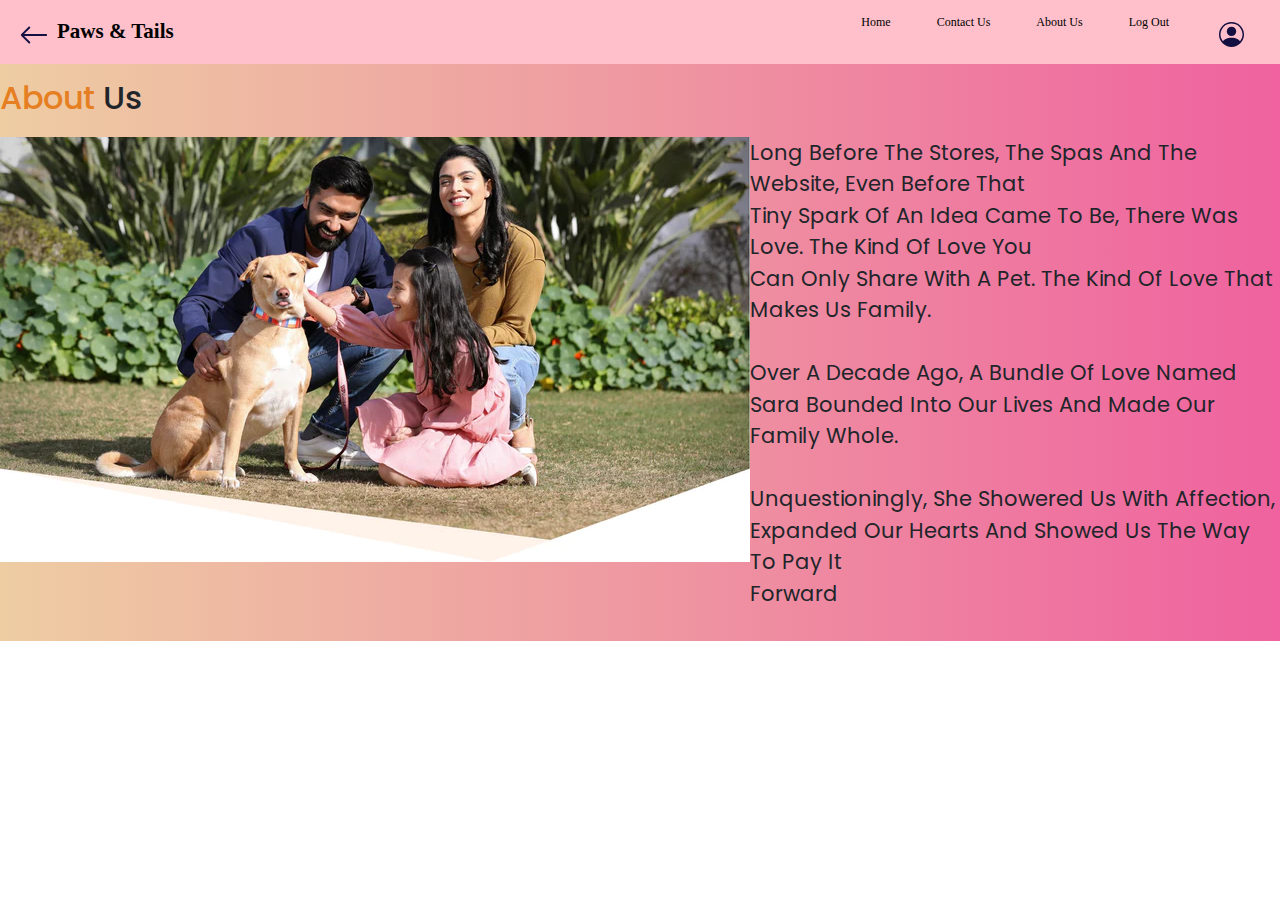
<file: aboutus.html>
<!DOCTYPE html>
<html>
<head>
<meta charset="ISO-8859-1">
<title>About us</title>
<link rel="stylesheet" href="MainPageCss.css">
<link rel="stylesheet" href="all.css">
  <link href="https://cdn.jsdelivr.net/npm/bootstrap@5.3.0-alpha1/dist/css/bootstrap.min.css" rel="stylesheet" integrity="sha384-GLhlTQ8iRABdZLl6O3oVMWSktQOp6b7In1Zl3/Jr59b6EGGoI1aFkw7cmDA6j6gD" crossorigin="anonymous">
<link rel="stylesheet"
	href="https://maxcdn.bootstrapcdn.com/bootstrap/4.0.0/css/bootstrap.min.css"
	integrity="sha384-Gn5384xqQ1aoWXA+058RXPxPg6fy4IWvTNh0E263XmFcJlSAwiGgFAW/dAiS6JXm"
	crossorigin="anonymous">
<script
	src="https://maxcdn.bootstrapcdn.com/bootstrap/4.0.0/js/bootstrap.min.js"
	integrity="sha384-JZR6Spejh4U02d8jOt6vLEHfe/JQGiRRSQQxSfFWpi1MquVdAyjUar5+76PVCmYl"
	crossorigin="anonymous"></script>
<script src="https://code.jquery.com/jquery-3.2.1.slim.min.js"
	integrity="sha384-KJ3o2DKtIkvYIK3UENzmM7KCkRr/rE9/Qpg6aAZGJwFDMVNA/GpGFF93hXpG5KkN"
	crossorigin="anonymous"></script>
<script
	src="https://cdnjs.cloudflare.com/ajax/libs/popper.js/1.12.9/umd/popper.min.js"
	integrity="sha384-ApNbgh9B+Y1QKtv3Rn7W3mgPxhU9K/ScQsAP7hUibX39j7fakFPskvXusvfa0b4Q"
	crossorigin="anonymous"></script>
<script
	src="https://maxcdn.bootstrapcdn.com/bootstrap/4.0.0/js/bootstrap.min.js"
	integrity="sha384-JZR6Spejh4U02d8jOt6vLEHfe/JQGiRRSQQxSfFWpi1MquVdAyjUar5+76PVCmYl"
	crossorigin="anonymous"></script>
	<script src="https://cdn.jsdelivr.net/npm/bootstrap@5.3.0-alpha1/dist/js/bootstrap.bundle.min.js" integrity="sha384-w76AqPfDkMBDXo30jS1Sgez6pr3x5MlQ1ZAGC+nuZB+EYdgRZgiwxhTBTkF7CXvN" crossorigin="anonymous"></script>
	<style>
		.modal-dialog {
    position: fixed;
    margin: auto;
    width: 320px;
    height: 100%;
    right: 0px;
}
.modal-content {
    height: 100%;
}
.pad{
color:black;
font-size: 21px;
}
	</style>
</head>
<body>
<div style="background-color: pink;" >
		<nav class="navbar navbar-expand-lg navbar-dark" style="color: black">
	<div class="btn" onclick="history.back()">
		<svg xmlns="http://www.w3.org/2000/svg" width="30" height="30" fill="currentColor" class="bi bi-arrow-left" viewBox="0 0 16 16">
  <path fill-rule="evenodd" d="M15 8a.5.5 0 0 0-.5-.5H2.707l3.147-3.146a.5.5 0 1 0-.708-.708l-4 4a.5.5 0 0 0 0 .708l4 4a.5.5 0 0 0 .708-.708L2.707 8.5H14.5A.5.5 0 0 0 15 8z"/>
</svg></div>
        <a class="navbar-brand pad" href="" style="color:black">Paws & tails</a>

        <button class="navbar-toggler" type="button" data-toggle="collapse" data-target="#navbarTogglerDemo02">
            <span class="navbar-toggler-icon"></span>
        </button>

				<div class="collapse navbar-collapse" id="navbarTogglerDemo02">

					<ul class="navbar-nav ml-auto">
						<li class="nav-item pad"><a class="nav-link" href="MainPage.html" style="color:black">Home</a>
						</li>
						<li class="nav-item pad"><a class="nav-link"
							href="contactus.html" style="color:black">Contact Us</a></li>
						<li class="nav-item pad"><a class="nav-link" href="aboutus.html" style="color:black">About
								Us</a></li>
						<li class="nav-item pad"><a class="nav-link"
							href="LoginSignin.html" style="color:black">Log Out</a></li>
						<li class="nav-item">
							<div type="button" class="btn"
								data-bs-toggle="modal" data-bs-target="#exampleModal">
								<svg xmlns="http://www.w3.org/2000/svg" width="25" height="25" fill="currentColor" class="bi bi-person-circle" viewBox="0 0 16 16">
  								<path d="M11 6a3 3 0 1 1-6 0 3 3 0 0 1 6 0z"/>
  									<path fill-rule="evenodd" d="M0 8a8 8 0 1 1 16 0A8 8 0 0 1 0 8zm8-7a7 7 0 0 0-5.468 11.37C3.242 11.226 4.805 10 8 10s4.757 1.225 5.468 2.37A7 7 0 0 0 8 1z"/>
							</svg></div> 
							<div class="modal fade" id="exampleModal" tabindex="-1"
								aria-labelledby="exampleModalLabel" aria-hidden="true">
								<div class="modal-dialog">
									<div class="modal-content">
										<div class="modal-header">
											<h5 class="modal-title" id="exampleModalLabel" style="color:black">You'r Profile</h5>
											<button type="button" class="btn-close"
												data-bs-dismiss="modal" aria-label="Close"></button>
										</div>
										<img class="rounded" style="width: 30%;height: 30%" src="pro.png">
										<div class="modal-body" style="color:black">
												<div class="container row">
													<div class="col-4">User Name</div>
													<div class="col-2">:</div>
													<div class="col-6">Nandhu</div>
												</div>
												<div class="container row">
													<div class="col-4">Address</div>
													<div class="col-2">:</div>
													<div class="col-6">5/25,Max complex,ukkadam,cbe</div>
												</div>
												<div class="container row">
													<div class="col-4">E-mail</div>
													<div class="col-2">:</div>
													<div class="col-6">nandhu@gmail.com</div>
												</div>
										
										
										</div>
										<div class="modal-footer">
											<button type="button" class="btn btn-secondary"
												data-bs-dismiss="modal">Close</button>
											<button type="button" class="btn btn-primary">Edit
												</button>
										</div>
									</div>
								</div>
							</div>				
						</li>
					</ul>
				</div>
			</nav>
</div>
	
<div class="about"style="  background-image:linear-gradient(to right, #eecda3, #ef629f);">
	<div class="aboutbody">
	<br>
		<h1 style="font-size: xx-large;"><span style="color: #e67e22;">About</span> Us</h1>
		<br>
			<div class="d-flex">
				<div class="flex-shrink-0">
					<img src="family.webp" alt="...">
				</div>
				<div class="flex-grow-1 ms-3" style="font-size: 21px">Long before the stores, the spas and the website, even before that<br> 
		tiny spark of an idea came to be, there was love. The kind of love you <br>
		can only share with a pet. The kind of love that makes us family.<br><br>
		Over a decade ago, a bundle of love named Sara bounded into our lives and made our family whole.<br><br>
		 Unquestioningly, she showered us with affection, expanded our hearts and showed us the way to pay it <br>
		 forward<br><br></div>
			</div>
	</div>
	</div>
</div>
</body>
</html>
</file>
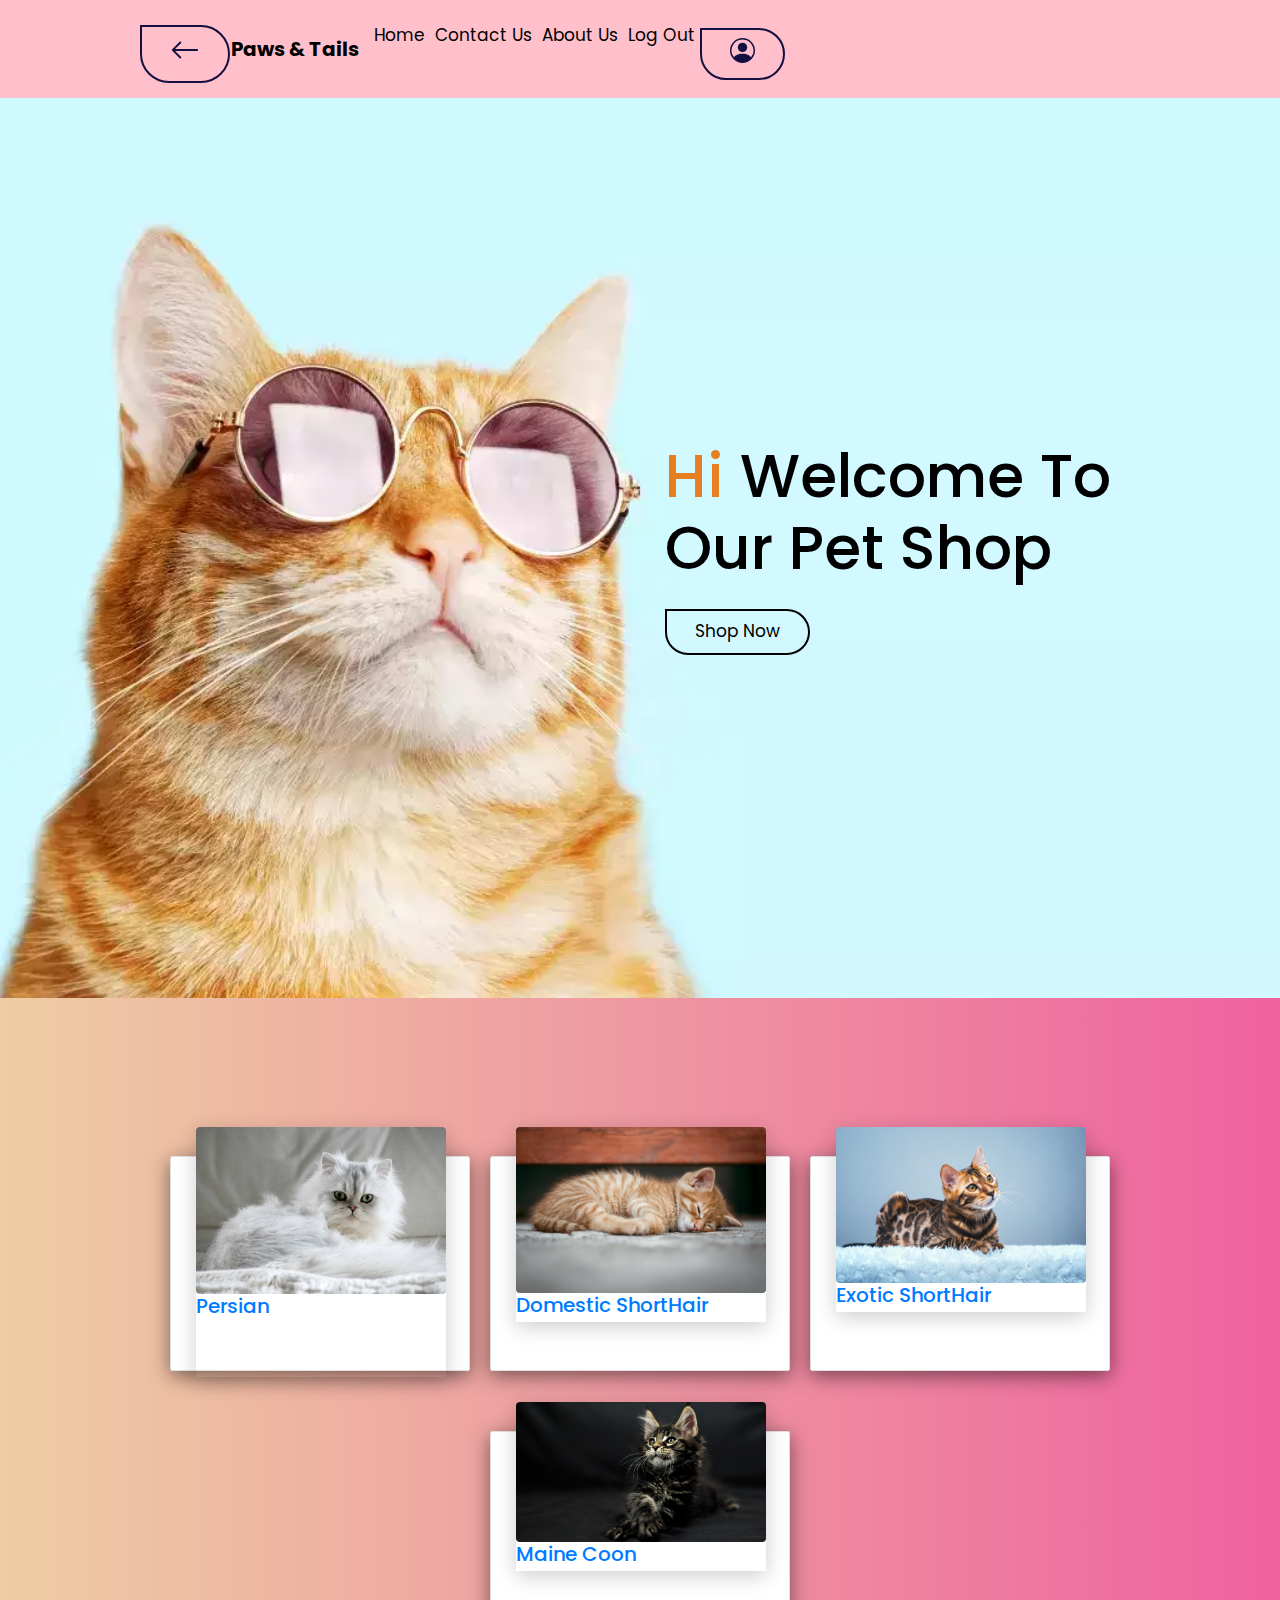
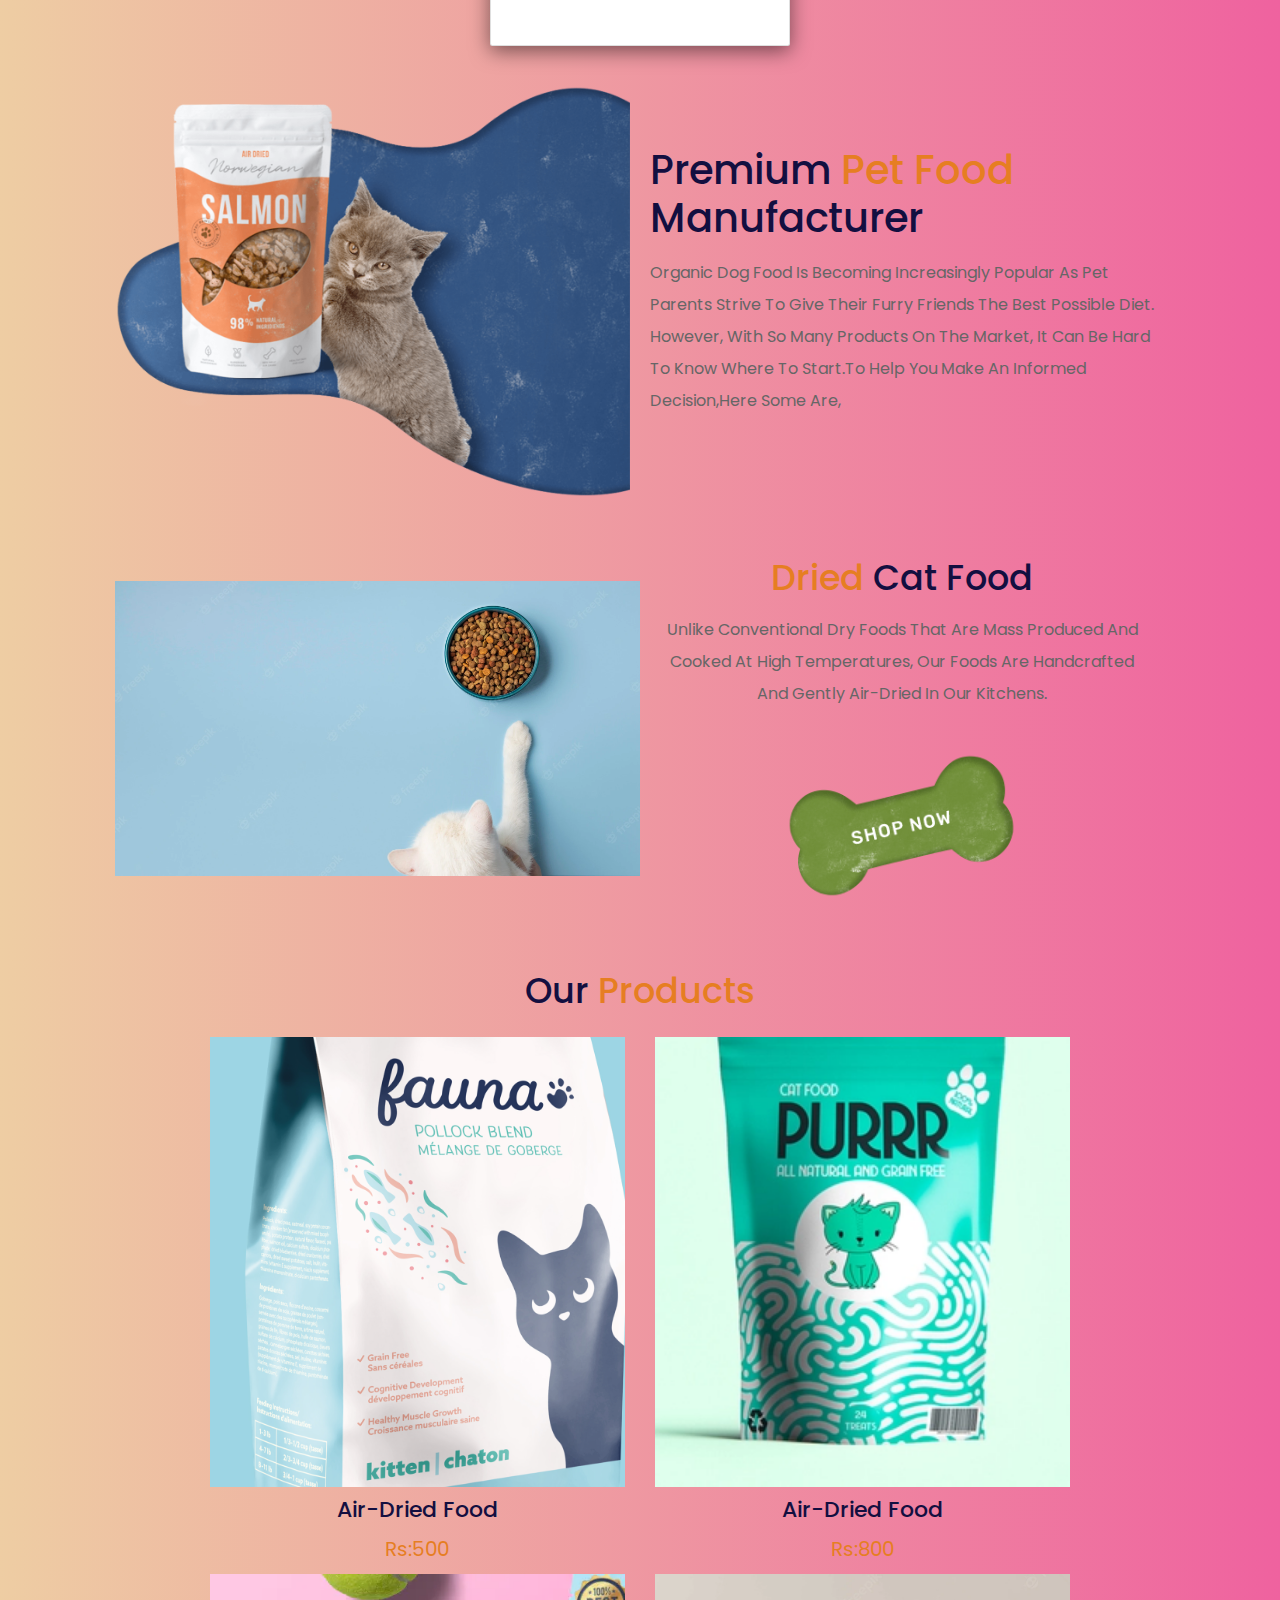
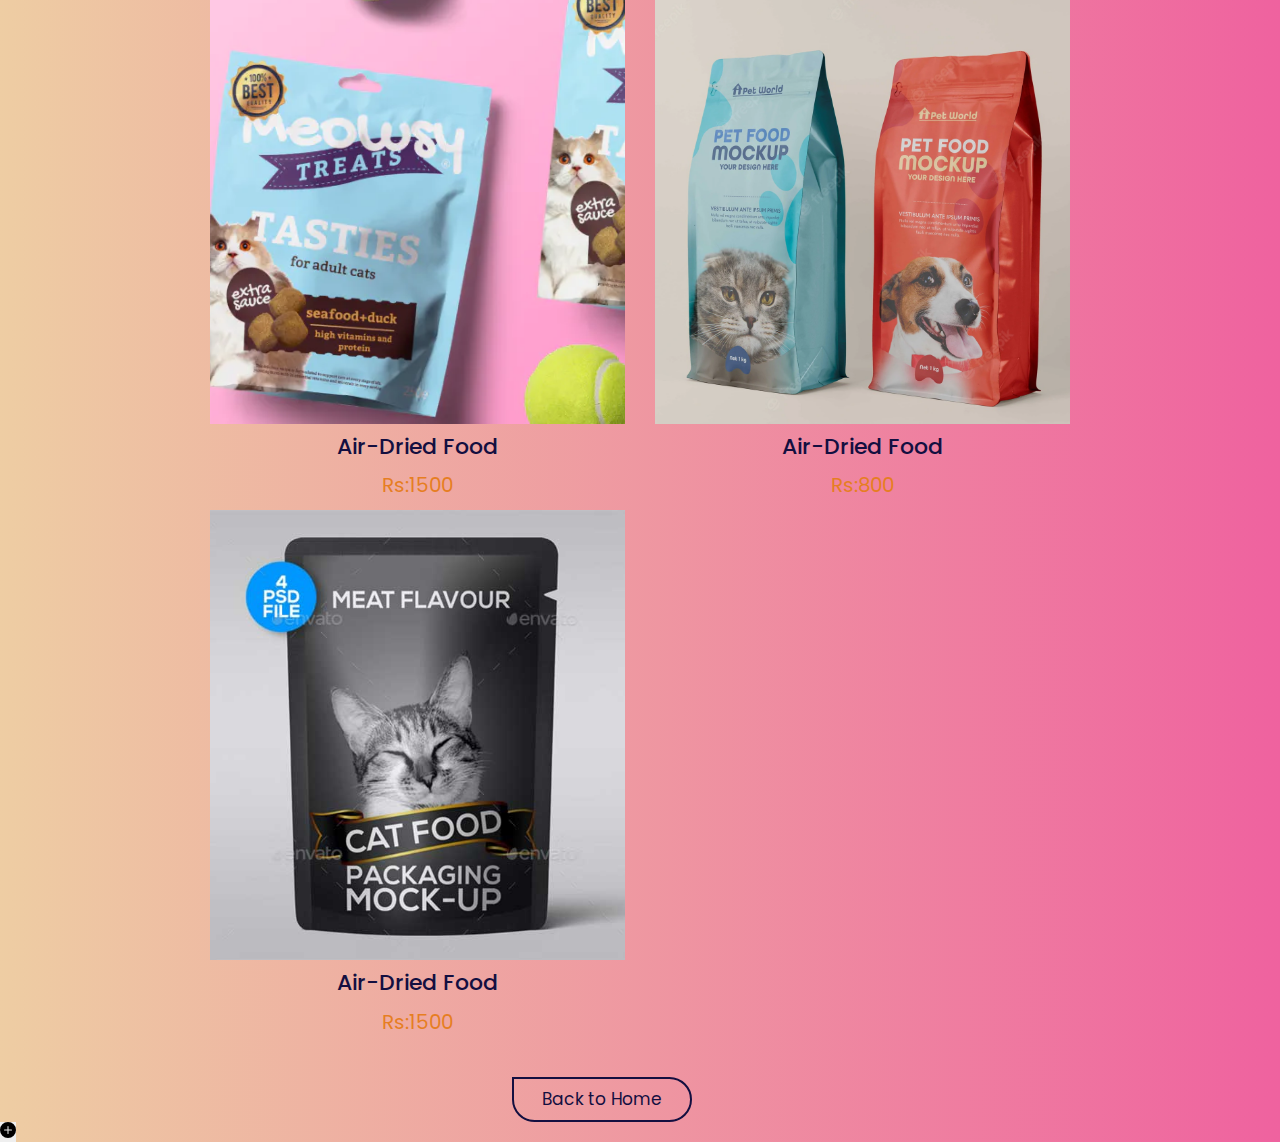
<file: cats.html>
<!DOCTYPE html>
<html>
<head>
<meta charset="ISO-8859-1">
<title>Cats</title>
 <link href="https://cdn.jsdelivr.net/npm/bootstrap@5.3.0-alpha1/dist/css/bootstrap.min.css" rel="stylesheet" integrity="sha384-GLhlTQ8iRABdZLl6O3oVMWSktQOp6b7In1Zl3/Jr59b6EGGoI1aFkw7cmDA6j6gD" crossorigin="anonymous">
<link rel="stylesheet"
	href="https://maxcdn.bootstrapcdn.com/bootstrap/4.0.0/css/bootstrap.min.css"
	integrity="sha384-Gn5384xqQ1aoWXA+058RXPxPg6fy4IWvTNh0E263XmFcJlSAwiGgFAW/dAiS6JXm"
	crossorigin="anonymous">
<link rel="stylesheet" href="all.css">
<script
	src="https://maxcdn.bootstrapcdn.com/bootstrap/4.0.0/js/bootstrap.min.js"
	integrity="sha384-JZR6Spejh4U02d8jOt6vLEHfe/JQGiRRSQQxSfFWpi1MquVdAyjUar5+76PVCmYl"
	crossorigin="anonymous"></script>
<script src="https://code.jquery.com/jquery-3.2.1.slim.min.js"
	integrity="sha384-KJ3o2DKtIkvYIK3UENzmM7KCkRr/rE9/Qpg6aAZGJwFDMVNA/GpGFF93hXpG5KkN"
	crossorigin="anonymous"></script>
<script
	src="https://cdnjs.cloudflare.com/ajax/libs/popper.js/1.12.9/umd/popper.min.js"
	integrity="sha384-ApNbgh9B+Y1QKtv3Rn7W3mgPxhU9K/ScQsAP7hUibX39j7fakFPskvXusvfa0b4Q"
	crossorigin="anonymous"></script>
<script
	src="https://maxcdn.bootstrapcdn.com/bootstrap/4.0.0/js/bootstrap.min.js"
	integrity="sha384-JZR6Spejh4U02d8jOt6vLEHfe/JQGiRRSQQxSfFWpi1MquVdAyjUar5+76PVCmYl"
	crossorigin="anonymous"></script>
	<script src="https://cdn.jsdelivr.net/npm/bootstrap@5.3.0-alpha1/dist/js/bootstrap.bundle.min.js" integrity="sha384-w76AqPfDkMBDXo30jS1Sgez6pr3x5MlQ1ZAGC+nuZB+EYdgRZgiwxhTBTkF7CXvN" crossorigin="anonymous"></script>
</head>
<!--  @import url('https://fonts.googleapis.com/css2?family=Poppins:wght@300;400;500;600;700;800;900&display=swap');-->
<style>
.hidden {
	display: none;
}

.k {
	margin: 0;
	padding: 0;
	font-family: 'Poppins', sans-serif
}

body {
	background-image: linear-gradient(to right, #eecda3, #ef629f);
}

.l {
	min-width: 100vw;
	min-height: 100vh;
	display: flex;
	justify-content: center;
	align-items: center;
	background: #16384c;
}

.container .card {
	max-width: 300px;
	height: 215px;
	margin: 30px 10px;
	padding: 20px 15px;
	box-shadow: 0 5px 20px rgba(0, 0, 0, 0.5);
	transition: 0.3s ease-in-out;
}

.container .card:hover {
	height: 450px;
}

.container .card .imgContainer {
	position: relative;
	width: 250px;
	height: 250px;
	top: -50px;
	left: 10px;
	z-index: 1;
	box-shadow: 0 5px 20px rgba(0, 0, 0, 0.2);
}

.container .card .imgContainer img {
	max-width: 100%;
	border-radius: 4px;
}

.container .card .content {
	position: relative;
	margin-top: -140px;
	padding: 10px 15px;
	text-align: center;
	color: #111;
	visibility: hidden;
	opacity: 0;
	pointer-events: none;
	transition: 0.3s ease-in-out;
}

.container .card:hover .content {
	visibility: visible;
	opacity: 1;
	margin-top: -40px;
	transition-delay: 0.3s;
}

@media ( max-width : 330px) {
	.container .card .imgContainer {
		left: -2px;
	}
}
.modal-dialog {
    position: fixed;
    margin: auto;
    width: 320px;
    height: 100%;
    right: 0px;
}
.modal-content {
    height: 100%;
}
</style>
<body>
	<section class="colored-section" id="title"
		style="background-color: pink">

		<div class="container-fluid">

			<!-- Nav Bar -->

			<nav class="navbar navbar-expand-lg navbar-dark"
				style="font-size: 17px">
				 <div class="btn" onclick="history.back()">
		<svg xmlns="http://www.w3.org/2000/svg" width="30" height="30" fill="currentColor" class="bi bi-arrow-left" viewBox="0 0 16 16">
  <path fill-rule="evenodd" d="M15 8a.5.5 0 0 0-.5-.5H2.707l3.147-3.146a.5.5 0 1 0-.708-.708l-4 4a.5.5 0 0 0 0 .708l4 4a.5.5 0 0 0 .708-.708L2.707 8.5H14.5A.5.5 0 0 0 15 8z"/>
</svg></div>
				 <a class="navbar-brand" href=""
					style="color: black; padding-left: 1px; font-size: 20px"><b>Paws &
					Tails</b></a>

				<button class="navbar-toggler" type="button" data-toggle="collapse"
					data-target="#navbarTogglerDemo02">
					<span class="navbar-toggler-icon"></span>
				</button>

				<div class="collapse navbar-collapse" id="navbarTogglerDemo02">

					<ul class="navbar-nav mr-auto justify-content-left">
						<li class="nav-item"><a class="nav-link" href="MainPage.html"
							style="color: black">Home</a></li>
						<li class="nav-item"><a class="nav-link"
							href="contactus.html" style="color: black">Contact Us</a></li>
						<li class="nav-item"><a class="nav-link" href="aboutus.html"
							style="color: black">About Us</a></li>
						<li class="nav-item"><a class="nav-link"
							href="LoginSignin.html" style="color: black">Log Out</a></li>
						<li class="nav-item">
						<div type="button" class="btn"
								data-bs-toggle="modal" data-bs-target="#exampleModal">
								<svg xmlns="http://www.w3.org/2000/svg" width="25" height="25" fill="currentColor" class="bi bi-person-circle" viewBox="0 0 16 16">
  								<path d="M11 6a3 3 0 1 1-6 0 3 3 0 0 1 6 0z"/>
  									<path fill-rule="evenodd" d="M0 8a8 8 0 1 1 16 0A8 8 0 0 1 0 8zm8-7a7 7 0 0 0-5.468 11.37C3.242 11.226 4.805 10 8 10s4.757 1.225 5.468 2.37A7 7 0 0 0 8 1z"/>
							</svg></div> 
							<div class="modal fade" id="exampleModal" tabindex="-1"
								aria-labelledby="exampleModalLabel" aria-hidden="true">
								<div class="modal-dialog">
									<div class="modal-content">
										<div class="modal-header">
											<h5 class="modal-title" id="exampleModalLabel" style="color:black">You'r Profile</h5>
											<button type="button" class="btn-close"
												data-bs-dismiss="modal" aria-label="Close"></button>
										</div>
										<img class="rounded" style="width: 30%;height: 30%" src="pro.png">
										<div class="modal-body" style="color:black">
												<div class="container row">
													<div class="col-4">User Name</div>
													<div class="col-2">:</div>
													<div class="col-6">Nandhu</div>
												</div>
												<div class="container row">
													<div class="col-4">Address</div>
													<div class="col-2">:</div>
													<div class="col-6">5/25,Max complex,ukkadam,cbe</div>
												</div>
												<div class="container row">
													<div class="col-4">E-mail</div>
													<div class="col-2">:</div>
													<div class="col-6">nandhu@gmail.com</div>
												</div>
										
										
										</div>
										<div class="modal-footer">
											<button type="button" class="btn btn-secondary"
												data-bs-dismiss="modal">Close</button>
											<button type="button" class="btn btn-primary">Edit
												</button>
										</div>
									</div>
								</div>
							</div>				
						</div>
						</li>
					</ul>
				</div>
			</nav>
			<!-- Title -->
	</section>

	<section class=" home" id="home"
		style="background: url(catbg.webp) no-repeat; background-position: center; background-size: cover; position: relative;">

		<div class="content">
			<h3 style="color: black">
				<span>hi</span> welcome to our pet shop
			</h3>
			<a href="#catcategory" class="btn"
				style="color: black; border-color: black">shop now</a>
		</div>

		<!--  <img src="bottom_wave.png" class="wave" alt="">-->

	</section>

	<div class="container d-flex align-items-center justify-content-center position-relative flex-wrap " id="catcategory"
		style="padding-top: 10%; font-size: 15px">

		<a href="payment.html" style="text-decoration: none">
			<div class="card d-flex position-relative flex-column">
				<div class='imgContainer'>
					<img src='percat.jpg'>
					<h2>Persian</h2>
				</div>
				<div class="content">
					<p>Persian cat's will grow up to 35cm and weight from 3kg to 5
						kg. Persian cat's are silver,blue-silver,red,brown shades with
						some Grey Markings. The price of the Cat ranges from 10000 to
						35000</p><br>Click to buy.
				</div>
		</a>
	</div>

	<a href="payment.html" style="text-decoration: none">
		<div class="card d-flex position-relative flex-column">
			<div class='imgContainer'>
				<img src=dsh.jpg>
				<h2>Domestic ShortHair</h2>
			</div>
			<div class="content">
				<p>Domestic ShortHair cat's will grow up to 38cm and weight from
					3kg to 5kg. Domestic ShortHair are brown,tan,white shades . The
					price of the Cat ranges from 50000 to 80000</p><br>Click to buy.
			</div>
		</div>
	</a>

	<a href="payment.html" style="text-decoration: none">
		<div class="card d-flex position-relative flex-column">
			<div class='imgContainer'>
				<img src='exo.jpg'>
				<h2>Exotic ShortHair</h2>
			</div>
			<div class="content">

				<p>Exotic ShortHair cat's will grow up to 30cm and weight from
					8kg to 9 kg. Exotic ShortHair cat's are white,tabby,black and
					blue-Calico shades with some white Markings. The price of the Cat
					ranges from 60000 to 80000</p><br>Click to buy.
			</div>
		</div>
	</a>

	<a href="payment.html" style="text-decoration: none">
		<div class="card d-flex position-relative flex-column">
			<div class='imgContainer'>
				<img src='mai.webp'>
				<h2>Maine Coon</h2>
			</div>
			<div class="content">

				<p>Maine Coon cat's will grow up to 22cm and weight from 5kg to
					8 kg. Maine Coon cat's are solid-white,cream,red,blue, and black
					Maine coons shades with some Golden Markings. The price of the Cat
					ranges from 40000 to 50000</p><br>Click to buy.
			</div>
		</div>
	</a>
	</div>


<section class="about" id="about">

    <div class="image">
        <img src="cat_food.png" alt="">
    </div>

    <div class="content">
        <h3>premium <span>pet food</span> manufacturer</h3>
        <p>Organic dog food is becoming increasingly popular as pet parents strive to 
        give their furry friends the best possible diet. However, with so many products on the market,
         it can be hard to know where to start.To help you make an informed decision,Here some are,</p>
    </div>
	
	<div class="dog-food  catf">

    <div class="image cati">
        <img src="catfood.webp" alt="">
    </div>

    <div class="content">
        <h3> <span> dried</span> Cat food </h3>
        <p>Unlike conventional dry foods that are mass produced and cooked at high temperatures, our foods are
         handcrafted and gently air-dried in our kitchens.</p>
        <div class="amount"></div>
        <a href="#shop"> <img src="shop_now_dog.png" alt=""> </a>
    </div>
</div>
<section class="shop shopc" id="shop">

    <h1 class="heading"> our <span> products </span> </h1>

    <div class="box-container concat">
	<div class='row'>
        <div class="box col boxc">
            <div class="image">
                <a href="orderplaced.html"><img src="catfoodlogo.png" alt=""></a>
            </div>
            <div class="content concat">
                <h3>air-dried food</h3>
                <div class="amount"> Rs:500</div>
            </div>
        </div>

        <div class="box col boxc">
            <div class="image">
               <a href="orderplaced.html"> <img src="prdcat2.webp" alt=""></a>
            </div>
            <div class="content concat">
                <h3>air-dried food</h3>
                <div class="amount"> Rs:800 </div>
            </div>
        </div>
 	</div>
 	<div class='row'>
        <div class="box col boxc">
            <div class="image">
                <a href="orderplaced.html"><img src="prdcat3.webp" alt=""></a>
            </div>
            <div class="content concat">
                <h3>air-dried food</h3>
                <div class="amount">Rs:1500</div>
            </div>
        </div>

        <div class="box col boxc">
            <div class="image">
                <a href="orderplaced.html"><img src="prdcat4.webp" alt=""></a>
            </div>
            <div class="content concat">
                <h3>air-dried food</h3>
                <div class="amount">Rs:800</div>
            </div>
        </div>
	</div>
	<div class='row'>
        <div class="box col">
            <div class="image">
               <a href="orderplaced.html"> <img src="prdcat5.jpg" alt=""></a>
            </div>
            <div class="content">
                <h3>air-dried food</h3>
                <div class="amount"> Rs:1500 </div>
            </div>
        </div>
    <div class="col"></div>
    </div>
</div>
</section>

</section>

<a href="MainPage.html" style="padding-left:40%"><button class="btn">Back to Home</button></a>
    
    






	<div class=" admin">
		<div class="addbtn">
			<button type="button" onclick="addelement()">
				<svg xmlns="http://www.w3.org/2000/svg" width="16" height="16"
					fill="currentColor" class="bi bi-plus-circle-fill"
					viewBox="0 0 16 16">
  <path
						d="M16 8A8 8 0 1 1 0 8a8 8 0 0 1 16 0zM8.5 4.5a.5.5 0 0 0-1 0v3h-3a.5.5 0 0 0 0 1h3v3a.5.5 0 0 0 1 0v-3h3a.5.5 0 0 0 0-1h-3v-3z" />
</svg>
			</button>
		</div>
	</div>
	<div class="addcontent hidden" style="padding-left: 20%">
		<form>
			<table>
				<tr>
					<td>Enter the breed of the Dog</td>
					<td>:</td>
					<td><input type="text"></td>
				</tr>
				<tr>
					<td>Enter the color of the Dog</td>
					<td>:</td>
					<td><input type="text"></td>
				</tr>
				<tr>
					<td>Enter the height of the Dog</td>
					<td>:</td>
					<td><input type="text"></td>
				</tr>
				<tr>
					<td>Enter the weight of the Dog</td>
					<td>:</td>
					<td><input type="text"></td>
				</tr>
				<tr>
					<td>Enter the Price of the Dog</td>
					<td>:</td>
					<td><input type="text"></td>
				</tr>
			</table>
		</form>
		<br>
		<button class="btn-primary" onclick="addsuccess()">click to
			Add</button>
	</div>
</body>
<script src="Addingnewelement.js"></script>
<script src="general.js"></script>
</html>
</file>
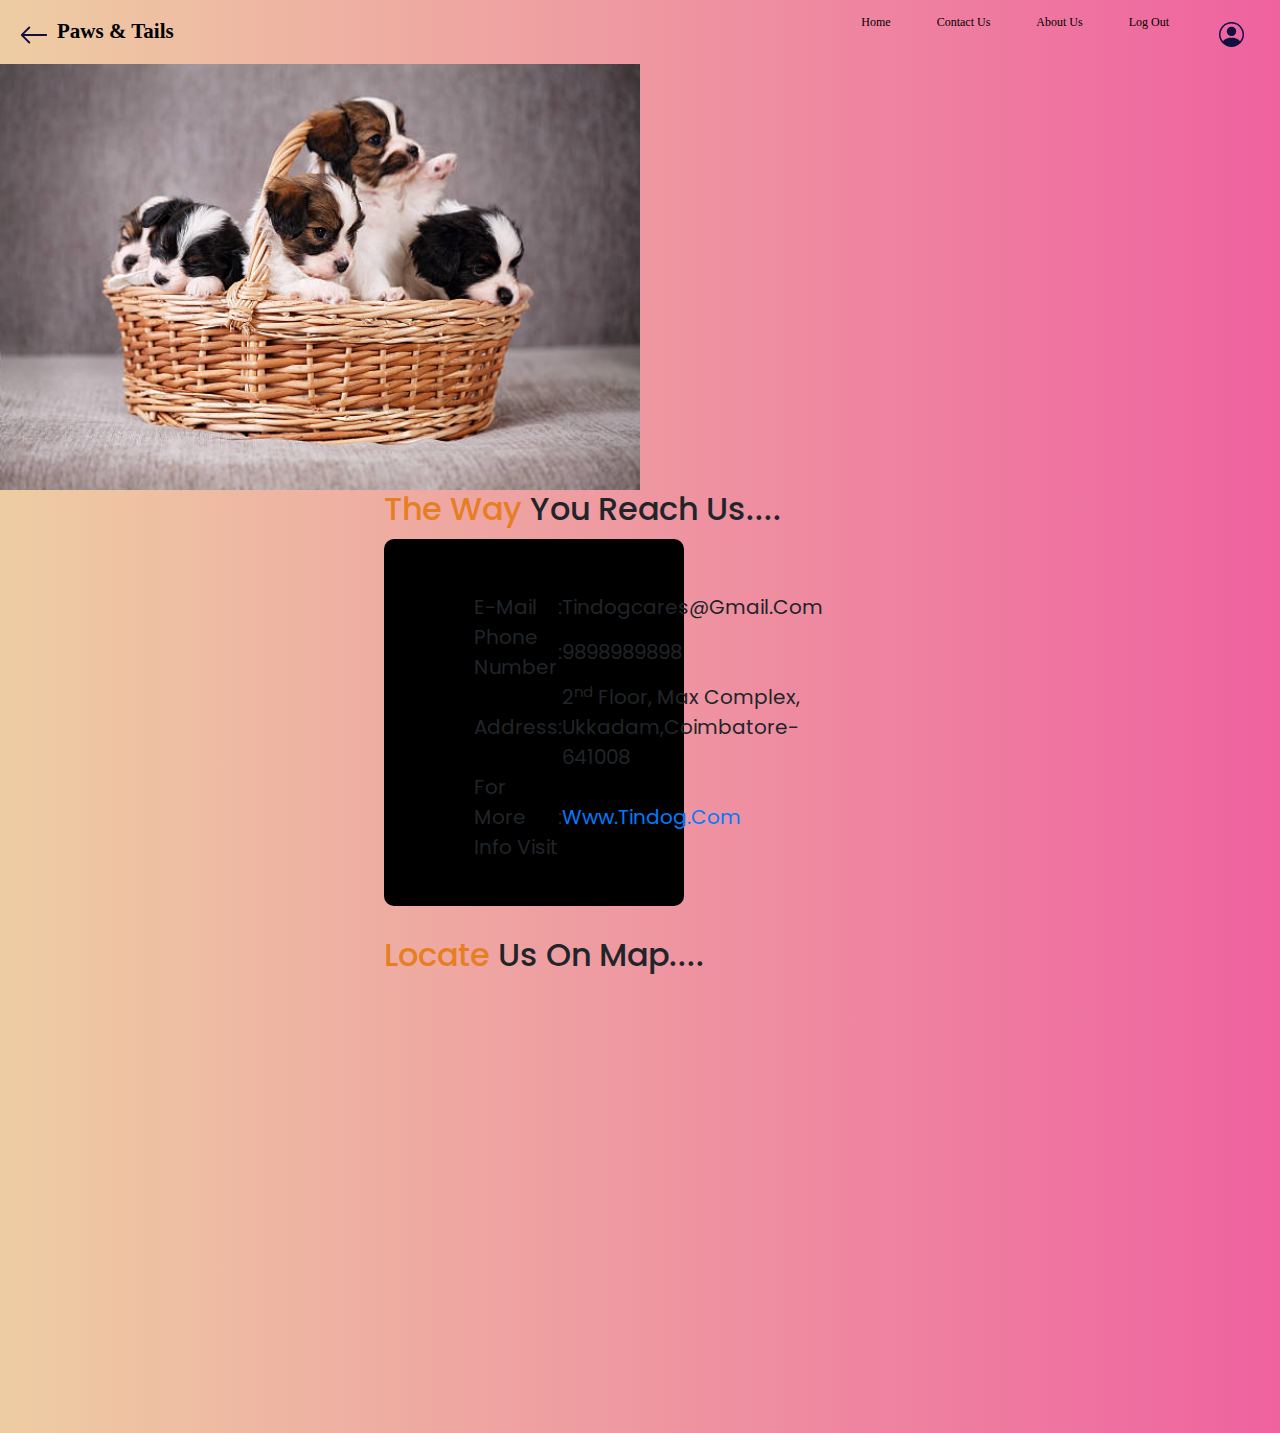
<file: contactus.html>
<!DOCTYPE html>
<html>
<head>
<meta charset="ISO-8859-1">
<title>Contact us</title>
  <link rel="stylesheet" href="MainPageCss.css">
  <link rel="stylesheet" href="all.css">
  <link href="https://cdn.jsdelivr.net/npm/bootstrap@5.3.0-alpha1/dist/css/bootstrap.min.css" rel="stylesheet" integrity="sha384-GLhlTQ8iRABdZLl6O3oVMWSktQOp6b7In1Zl3/Jr59b6EGGoI1aFkw7cmDA6j6gD" crossorigin="anonymous">
<link rel="stylesheet"
	href="https://maxcdn.bootstrapcdn.com/bootstrap/4.0.0/css/bootstrap.min.css"
	integrity="sha384-Gn5384xqQ1aoWXA+058RXPxPg6fy4IWvTNh0E263XmFcJlSAwiGgFAW/dAiS6JXm"
	crossorigin="anonymous">
<script
	src="https://maxcdn.bootstrapcdn.com/bootstrap/4.0.0/js/bootstrap.min.js"
	integrity="sha384-JZR6Spejh4U02d8jOt6vLEHfe/JQGiRRSQQxSfFWpi1MquVdAyjUar5+76PVCmYl"
	crossorigin="anonymous"></script>
<script src="https://code.jquery.com/jquery-3.2.1.slim.min.js"
	integrity="sha384-KJ3o2DKtIkvYIK3UENzmM7KCkRr/rE9/Qpg6aAZGJwFDMVNA/GpGFF93hXpG5KkN"
	crossorigin="anonymous"></script>
<script
	src="https://cdnjs.cloudflare.com/ajax/libs/popper.js/1.12.9/umd/popper.min.js"
	integrity="sha384-ApNbgh9B+Y1QKtv3Rn7W3mgPxhU9K/ScQsAP7hUibX39j7fakFPskvXusvfa0b4Q"
	crossorigin="anonymous"></script>
<script
	src="https://maxcdn.bootstrapcdn.com/bootstrap/4.0.0/js/bootstrap.min.js"
	integrity="sha384-JZR6Spejh4U02d8jOt6vLEHfe/JQGiRRSQQxSfFWpi1MquVdAyjUar5+76PVCmYl"
	crossorigin="anonymous"></script>
	<script src="https://cdn.jsdelivr.net/npm/bootstrap@5.3.0-alpha1/dist/js/bootstrap.bundle.min.js" integrity="sha384-w76AqPfDkMBDXo30jS1Sgez6pr3x5MlQ1ZAGC+nuZB+EYdgRZgiwxhTBTkF7CXvN" crossorigin="anonymous"></script>
	<style>
		.modal-dialog {
    position: fixed;
    margin: auto;
    width: 320px;
    height: 100%;
    right: 0px;
}
.pad{
	font-size: 21px;
}
.modal-content {
    height: 100%;
}
	</style>
</head>
<body style="  background-image:linear-gradient(to right, #eecda3, #ef629f);">

     <nav class="navbar navbar-expand-lg navbar-dark" style="color: black">
	<div class="btn" onclick="history.back()">
		<svg xmlns="http://www.w3.org/2000/svg" width="30" height="30" fill="currentColor" class="bi bi-arrow-left" viewBox="0 0 16 16">
  <path fill-rule="evenodd" d="M15 8a.5.5 0 0 0-.5-.5H2.707l3.147-3.146a.5.5 0 1 0-.708-.708l-4 4a.5.5 0 0 0 0 .708l4 4a.5.5 0 0 0 .708-.708L2.707 8.5H14.5A.5.5 0 0 0 15 8z"/>
</svg></div>
        <a class="navbar-brand pad" href="" style="color:black">Paws & tails</a>

        <button class="navbar-toggler" type="button" data-toggle="collapse" data-target="#navbarTogglerDemo02">
            <span class="navbar-toggler-icon"></span>
        </button>

				<div class="collapse navbar-collapse" id="navbarTogglerDemo02">

					<ul class="navbar-nav ml-auto">
						<li class="nav-item pad"><a class="nav-link" href="MainPage.html" style="color:black">Home</a>
						</li>
						<li class="nav-item pad"><a class="nav-link"
							href="contactus.html" style="color:black">Contact Us</a></li>
						<li class="nav-item pad"><a class="nav-link" href="aboutus.html" style="color:black">About
								Us</a></li>
						<li class="nav-item pad"><a class="nav-link"
							href="LoginSignin.html" style="color:black">Log Out</a></li>
						<li class="nav-item">
							<div type="button" class="btn"
								data-bs-toggle="modal" data-bs-target="#exampleModal">
								<svg xmlns="http://www.w3.org/2000/svg" width="25" height="25" fill="currentColor" class="bi bi-person-circle" viewBox="0 0 16 16">
  								<path d="M11 6a3 3 0 1 1-6 0 3 3 0 0 1 6 0z"/>
  									<path fill-rule="evenodd" d="M0 8a8 8 0 1 1 16 0A8 8 0 0 1 0 8zm8-7a7 7 0 0 0-5.468 11.37C3.242 11.226 4.805 10 8 10s4.757 1.225 5.468 2.37A7 7 0 0 0 8 1z"/>
							</svg></div> 
							<div class="modal fade" id="exampleModal" tabindex="-1"
								aria-labelledby="exampleModalLabel" aria-hidden="true">
								<div class="modal-dialog">
									<div class="modal-content">
										<div class="modal-header">
											<h5 class="modal-title" id="exampleModalLabel" style="color:black">You'r Profile</h5>
											<button type="button" class="btn-close"
												data-bs-dismiss="modal" aria-label="Close"></button>
										</div>
										<img class="rounded" style="width: 30%;height: 30%" src="pro.png">
										<div class="modal-body" style="color:black">
												<div class="container row">
													<div class="col-4">User Name</div>
													<div class="col-2">:</div>
													<div class="col-6">Nandhu</div>
												</div>
												<div class="container row">
													<div class="col-4">Address</div>
													<div class="col-2">:</div>
													<div class="col-6">5/25,Max complex,ukkadam,cbe</div>
												</div>
												<div class="container row">
													<div class="col-4">E-mail</div>
													<div class="col-2">:</div>
													<div class="col-6">nandhu@gmail.com</div>
												</div>
										
										
										</div>
										<div class="modal-footer">
											<button type="button" class="btn btn-secondary"
												data-bs-dismiss="modal">Close</button>
											<button type="button" class="btn btn-primary">Edit
												</button>
										</div>
									</div>
								</div>
							</div>				
						</li>
					</ul>
				</div>
			</nav>

<div class="conus" >
	<img style="width: 50%;height: 50%"src="puppybasket.jpg">	
	<div class=coloredsection" style="padding-left: 30%">	
		<h1 style="font-size: xx-large;"><span style="color: #e67e22;">The Way</span> you reach Us....</h1>
		<p>
		<div class="card align-center" style="width:30rem;background-image:linear-gradient(black);border-radius:10px;font-size:20px;">
			<p style="color:black">Contacts:</p>
			<div class="card-body" style="padding-left:30%">
				<table>
					<tr><td>E-Mail</td><td>:</td><td>tindogcares@gmail.com</td></tr>
					<tr><td>Phone Number</td><td>:</td><td>9898989898        </td></tr>
					<tr><td>Address</td><td>:</td><td>2<sup>nd</sup> Floor, Max Complex,<br>Ukkadam,Coimbatore-641008</td></tr>
					<tr><td>For more info visit </td><td>:</td><td><a href="MainPage.html"> www.Tindog.com</a></td></tr>
				</table><br>
			</div>
		</div><br><br>
		<h1 style="font-size: xx-large;"><span style="color: #e67e22;">Locate</span> Us on Map....</h1>
		<div class="map">
		  <iframe src="https://www.google.com/maps/embed?pb=!1m14!1m12!1m3!1d4905.767738704178!2d76.96359132801906!3d10.986801299993976!2m3!1f0!2f0!3f0!3m2!1i1024!2i768!4f13.1!5e0!3m2!1sen!2sin!4v1674110274634!5m2!1sen!2sin" width="600" height="450" style="border:0;" allowfullscreen="" loading="lazy" referrerpolicy="no-referrer-when-downgrade"></iframe>
	    </div>
	</div>
</div>
</body>
</html>
</file>
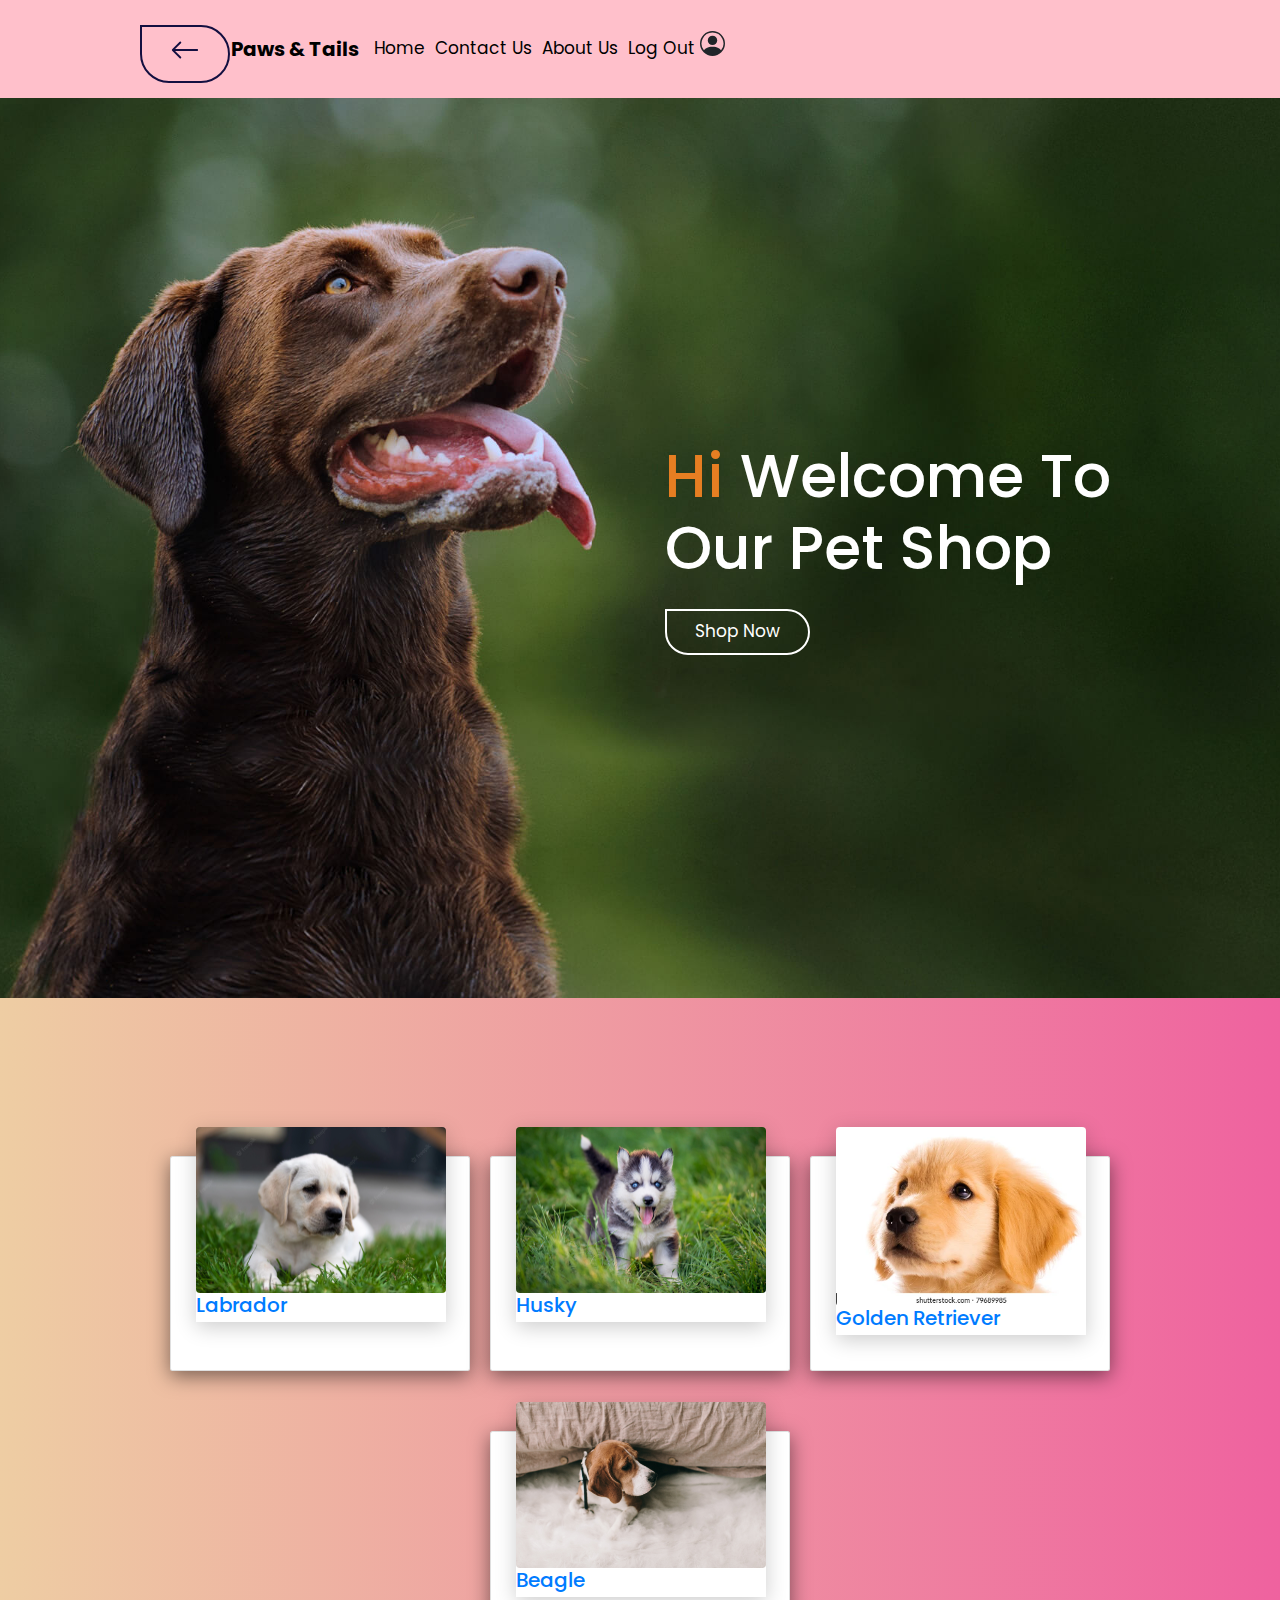
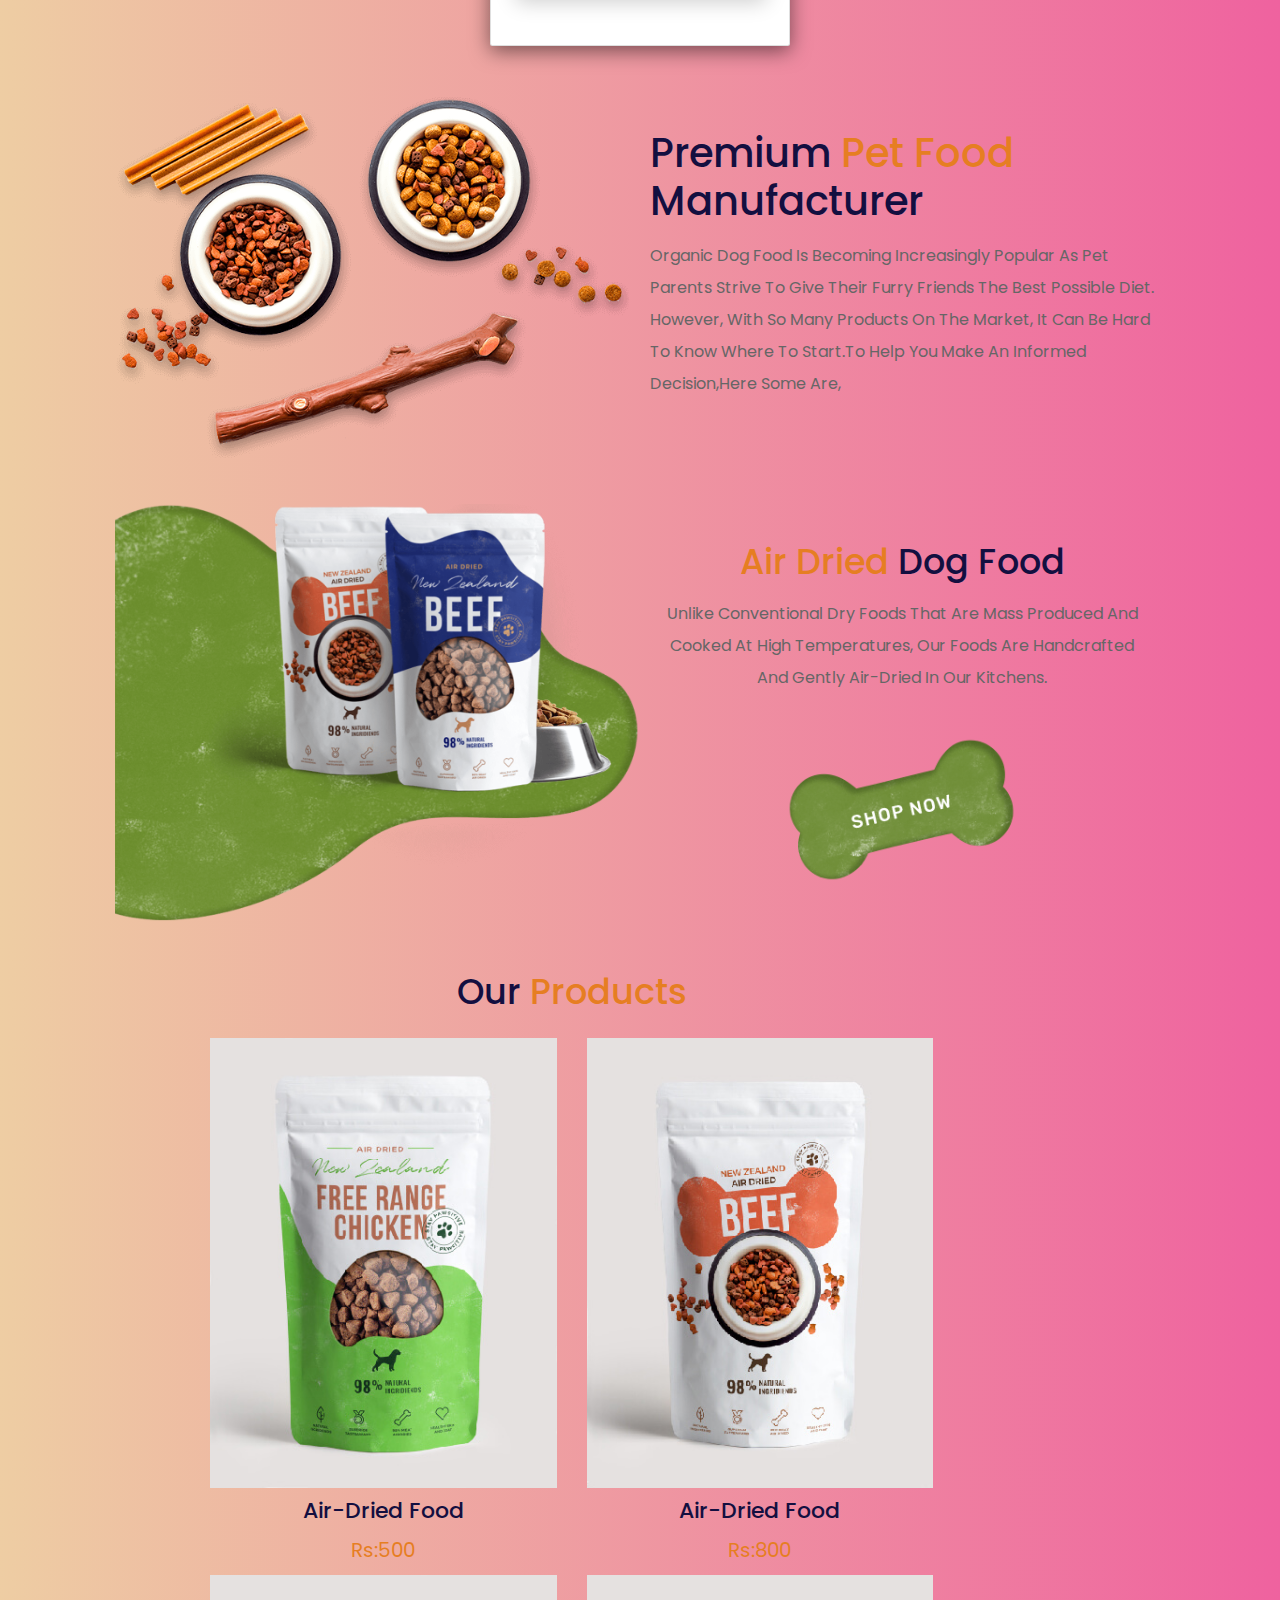
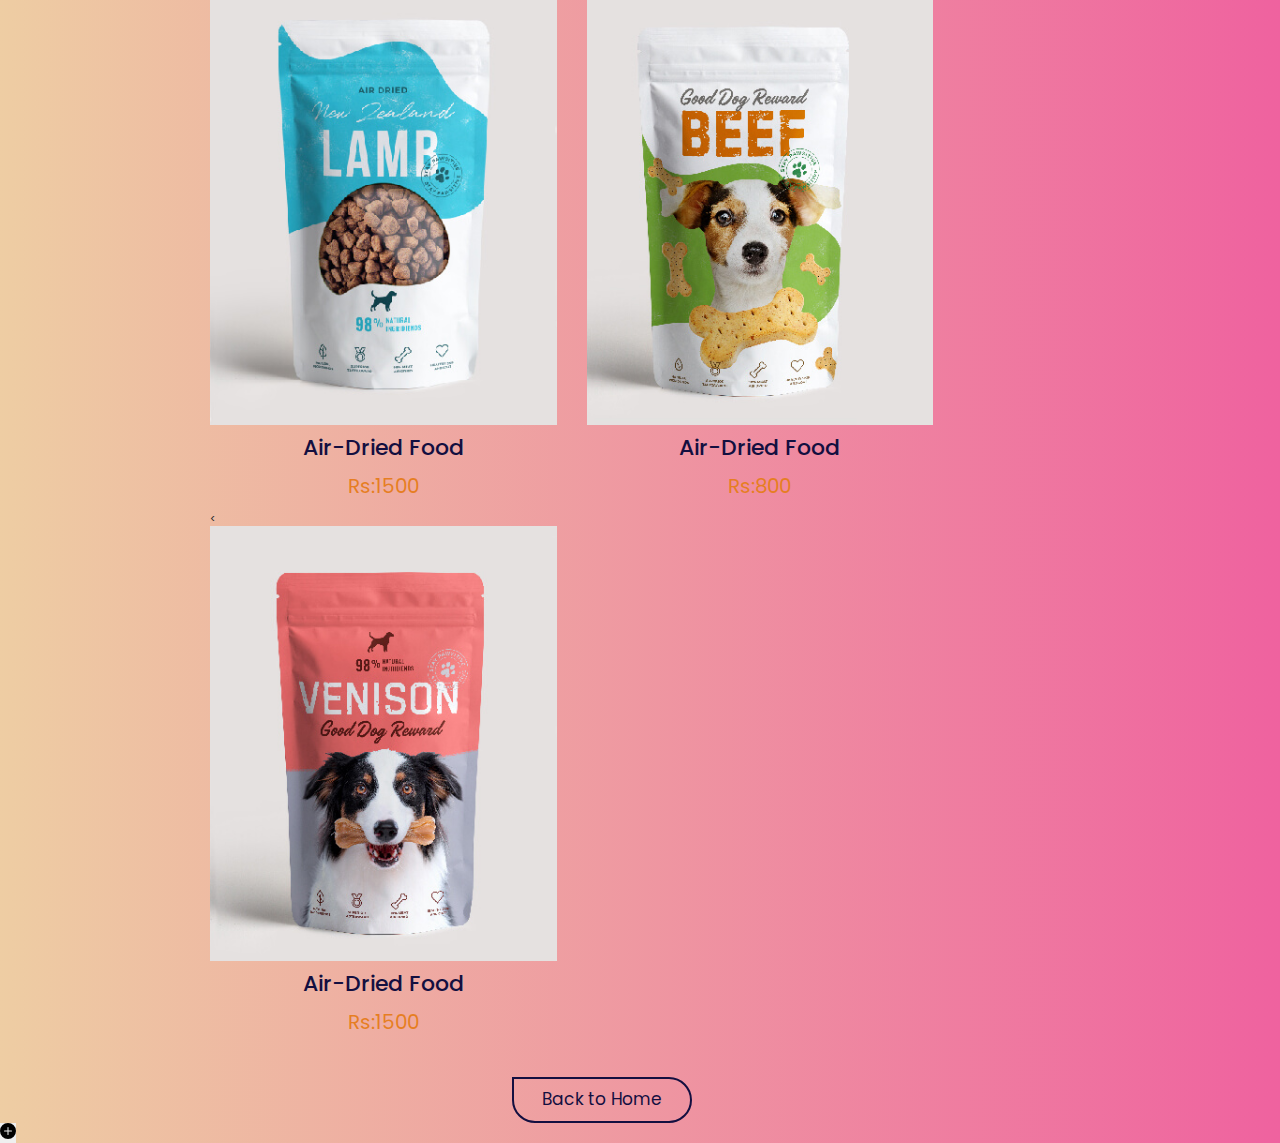
<file: dog.html>
<!DOCTYPE html>
<html>
<head>
<meta charset="ISO-8859-1">
<title>dogs</title>
<link rel="stylesheet" href="https://maxcdn.bootstrapcdn.com/bootstrap/4.0.0/css/bootstrap.min.css" integrity="sha384-Gn5384xqQ1aoWXA+058RXPxPg6fy4IWvTNh0E263XmFcJlSAwiGgFAW/dAiS6JXm" crossorigin="anonymous">
<link rel="stylesheet" href="all.css">
<script src="https://maxcdn.bootstrapcdn.com/bootstrap/4.0.0/js/bootstrap.min.js" integrity="sha384-JZR6Spejh4U02d8jOt6vLEHfe/JQGiRRSQQxSfFWpi1MquVdAyjUar5+76PVCmYl" crossorigin="anonymous"></script>
  <script src="https://code.jquery.com/jquery-3.2.1.slim.min.js" integrity="sha384-KJ3o2DKtIkvYIK3UENzmM7KCkRr/rE9/Qpg6aAZGJwFDMVNA/GpGFF93hXpG5KkN" crossorigin="anonymous"></script>
  <script src="https://cdnjs.cloudflare.com/ajax/libs/popper.js/1.12.9/umd/popper.min.js" integrity="sha384-ApNbgh9B+Y1QKtv3Rn7W3mgPxhU9K/ScQsAP7hUibX39j7fakFPskvXusvfa0b4Q" crossorigin="anonymous"></script>
  <script src="https://maxcdn.bootstrapcdn.com/bootstrap/4.0.0/js/bootstrap.min.js" integrity="sha384-JZR6Spejh4U02d8jOt6vLEHfe/JQGiRRSQQxSfFWpi1MquVdAyjUar5+76PVCmYl" crossorigin="anonymous"></script>
  <script src="https://cdn.jsdelivr.net/npm/bootstrap@5.3.0-alpha1/dist/js/bootstrap.bundle.min.js" integrity="sha384-w76AqPfDkMBDXo30jS1Sgez6pr3x5MlQ1ZAGC+nuZB+EYdgRZgiwxhTBTkF7CXvN" crossorigin="anonymous"></script>
</head>
 <!--  @import url('https://fonts.googleapis.com/css2?family=Poppins:wght@300;400;500;600;700;800;900&display=swap');-->
<style>   
	 .hidden{
	   display:none;
  }
	
.k{
    margin: 0;
    padding: 0;
    font-family: 'Poppins', sans-serif
}
body{
	background-image:linear-gradient( to right, #eecda3, #ef629f);
}
.l
{
    min-width: 100vw;
    min-height: 100vh;
    display:flex;
    justify-content: center;
    align-items: center;
    background: #16384c;
}

.container .card
{
    max-width: 300px;
    height: 215px;
    margin: 30px 10px;
    padding: 20px 15px;
    box-shadow: 0 5px 20px rgba(0,0,0,0.5);
    transition: 0.3s ease-in-out;
}
.container .card:hover
{
    height: 450px;
}
.container .card .imgContainer
{
    position: relative;
    width:250px;
    height:250px;
    top:-50px;
    left:10px;
    z-index: 1;
    box-shadow: 0 5px 20px rgba(0,0,0,0.2);
}
.container .card .imgContainer img
{
    max-width: 100%;
    border-radius: 4px;
}
.container .card .content
{
    position: relative;
    margin-top: -140px;
    padding: 10px 15px;
    text-align: center;
    color:#111;
    visibility: hidden;
    opacity: 0;
    pointer-events: none;
    transition: 0.3s ease-in-out;
}
.container .card:hover .content
{
    visibility: visible;
    opacity: 1;
    margin-top: -40px;
    transition-delay: 0.3s;
}

@media (max-width: 330px){
    .container .card .imgContainer{
        left: -2px;
    }
}
.modal-dialog {
    position: fixed;
    margin: auto;
    width: 320px;
    height: 100%;
    right: 0px;
}
.modal-content {
    height: 100%;
}
</style>
<body>
  <section class="colored-section" id="title" style="background-color: pink ">

    <div class="container-fluid" style="font-size:17px">

      <!-- Nav Bar -->

      <nav class="navbar navbar-expand-lg navbar-dark" style="font-size:17px">
      <div class="btn" onclick="history.back()">
		<svg xmlns="http://www.w3.org/2000/svg" width="30" height="30" fill="currentColor" class="bi bi-arrow-left" viewBox="0 0 16 16">
  <path fill-rule="evenodd" d="M15 8a.5.5 0 0 0-.5-.5H2.707l3.147-3.146a.5.5 0 1 0-.708-.708l-4 4a.5.5 0 0 0 0 .708l4 4a.5.5 0 0 0 .708-.708L2.707 8.5H14.5A.5.5 0 0 0 15 8z"/>
</svg></div>
        <a class="navbar-brand" href="" style="color:black;padding-left:1px;font-size: 20px"><b>Paws & Tails</b></a>

        <button class="navbar-toggler" type="button" data-toggle="collapse" data-target="#navbarTogglerDemo02">
            <span class="navbar-toggler-icon"></span>
        </button>

        <div class="collapse navbar-collapse" id="navbarTogglerDemo02">

          <ul class="navbar-nav mr-auto justify-content-left">
          <li class="nav-item">
              <a class="nav-link" href="MainPage.html" style="color:black">Home</a>
            </li>
            <li class="nav-item">
              <a class="nav-link" href="contactus.html" style="color:black">Contact Us</a>
            </li>
            <li class="nav-item">
              <a class="nav-link" href="aboutus.html" style="color:black">About Us</a>
            </li>
            <li class="nav-item">
              <a class="nav-link"  href="LoginSignin.html" style="color:black">Log Out</a>
            </li>
            <li class="nav-item">
						<div type="button" class="btnn"
								data-bs-toggle="modal" data-bs-target="#exampleModal">
								<svg xmlns="http://www.w3.org/2000/svg" width="25" height="25" fill="currentColor" class="bi bi-person-circle" viewBox="0 0 16 16">
  								<path d="M11 6a3 3 0 1 1-6 0 3 3 0 0 1 6 0z"/>
  									<path fill-rule="evenodd" d="M0 8a8 8 0 1 1 16 0A8 8 0 0 1 0 8zm8-7a7 7 0 0 0-5.468 11.37C3.242 11.226 4.805 10 8 10s4.757 1.225 5.468 2.37A7 7 0 0 0 8 1z"/>
							</svg></div> 
							<div class="modal fade" id="exampleModal" tabindex="-1"
								aria-labelledby="exampleModalLabel" aria-hidden="true">
								<div class="modal-dialog">
									<div class="modal-content">
										<div class="modal-header">
											<h5 class="modal-title" id="exampleModalLabel" style="color:black">You'r Profile</h5>
											<button type="button" class="btn-close"
												data-bs-dismiss="modal" aria-label="Close"></button>
										</div>
										<img class="rounded" style="width: 30%;height: 30%" src="pro.png">
										<div class="modal-body" style="color:black">
												<div class="row">
													<div class="col-4">User Name</div>
													<div class="col-2">:</div>
													<div class="col-6">Nandhu</div>
												</div>
												<div class="row">
													<div class="col-4">Address</div>
													<div class="col-2">:</div>
													<div class="col-6">5/25,Max complex,ukkadam,cbe</div>
												</div>
												<div class="row">
													<div class="col-4">E-mail</div>
													<div class="col-2">:</div>
													<div class="col-6">nandhu@gmail.com</div>
												</div>
										
										
										</div>
										<div class="modal-footer">
											<button type="button" class="btn btn-secondary"
												data-bs-dismiss="modal">Close</button>
											<button type="button" class="btn btn-primary">Edit
												</button>
										</div>
									</div>
								</div>
							</div>
						</li>
          </ul>
        </div>
      </nav>
      <!-- Title -->
  </section>  
  <section class="home" id="home">

    <div class="content">
        <h3> <span>hi</span> welcome to our pet shop </h3>
        <a href="#dogcategory" class="btn">shop now</a>
    </div>

    <!--  <img src="bottom_wave.png" class="wave" alt="">-->

</section>
  <div class="container d-flex align-items-center justify-content-center position-relative flex-wrap " id="dogcategory" style="padding-top:10%;font-size: 15px">
      
       <a href="payment.html" style="text-decoration: none">
       
        <div class="card d-flex position-relative flex-column">
            <div class='imgContainer'>
                <img src='lab.webp'>
                <h2>Labrador</h2>
            </div>
            <div class="content">
                <p>Labrador dog's will grow up to 0.8 meter and weight from 28kg to 32 kg.
                Labrador Dog's are black,yellow,chocolate shades with some white Markings.
                The price of the Dog ranges from 7000 to 10000</p>
                <br>Click to buy.
            </div>    
  		</div></a>
  		
  		<a href="payment.html" style="text-decoration: none">
        <div class="card d-flex position-relative flex-column">
            <div class='imgContainer'>
                <img src="husky.jfif">
                <h2>Husky</h2>
            </div>
            <div class="content">
                <p>Siberian Husky dog's will grow up to 0.56 meter and weight from 20kg to 27 kg.
                Husky Dog's are white,grey-white,red-white shades with some white Markings.
                The price of the Dog ranges from 30000 to 45000</p>
                <br>Click to buy.
  		</div>
        </div>
        </a>
        <a href="payment.html" style="text-decoration: none">
        <div class="card d-flex position-relative flex-column">
            <div class='imgContainer'>
                <img src='golden.webp'>
                <h2>Golden Retriever</h2>
            </div>
            <div class="content">
                
                <p>Golden Retriver dog's will grow up to 0.56 meter and weight from 30kg to 34 kg.
                Retriever Dog's are Dark-golden,light-golden,cream shades with some white Markings.
                The price of the Dog ranges from 10000 to 20000</p>
                <br>Click to buy.
           </div>
        </div>
        </a>
        <a href="payment.html" style="text-decoration: none">
        <div class="card d-flex position-relative flex-column">
            <div class='imgContainer'>
                <img src='beagle.jpg'>
                <h2>Beagle</h2>
            </div>
            <div class="content">                
                 <p>Beagle dog's will grow up to 0.4 meter and weight from 20kg to 23kg.
                Beagle Dog's are Lemon-white,Tri-color,Orange-white shades with some white Markings.
                The price of the Dog ranges from 10000 to 15000</p>
                <br>Click to buy.
  			</div>
        </div>
        </a>
    </div> 
    
    <section class="about" id="about">

    <div class="image">
        <img src="about_img.png" alt="">
    </div>

    <div class="content">
        <h3>premium <span>pet food</span> manufacturer</h3>
        <p>Organic dog food is becoming increasingly popular as pet parents strive to 
        give their furry friends the best possible diet. However, with so many products on the market,
         it can be hard to know where to start.To help you make an informed decision,Here some are,</p>
    </div>
	
	<div class="dog-food">

    <div class="image">
        <img src="dog_food.png" alt="">
    </div>

    <div class="content">
        <h3> <span>air dried</span> dog food </h3>
        <p>Unlike conventional dry foods that are mass produced and cooked at high temperatures, our foods are
         handcrafted and gently air-dried in our kitchens.</p>
        <div class="amount"></div>
        <a href="#shop"> <img src="shop_now_dog.png" alt=""> </a>
    </div>
</div>



<section class="shop" id="shop">

    <h1 class="heading"> our <span> products </span> </h1>

    <div class="box-container">
	<div class='row'>
        <div class="box col">
            <div class="image">
                <a href="orderplaced.html"><img src="product_01.jpg" alt=""></a>
            </div>
            <div class="content">
                <h3>air-dried food</h3>
                <div class="amount"> Rs:500</div>
            </div>
        </div>

        <div class="box col">
            <div class="image">
                <a href="orderplaced.html"><img src="product_02.jpg" alt=""></a>
            </div>
            <div class="content">
                <h3>air-dried food</h3>
                <div class="amount"> Rs:800 </div>
            </div>
        </div>
 	</div>
 	<div class='row'>
        <div class="box col">
            <div class="image">
                <a href="orderplaced.html"><img src="product_03.jpg" alt=""></a>
            </div>
            <div class="content">
                <h3>air-dried food</h3>
                <div class="amount">Rs:1500</div>
            </div>
        </div>

        <div class="box col">
            <div class="image">
               <a href="orderplaced.html"> <img src="product_04.jpg" alt=""></a>
            </div>
            <div class="content">
                <h3>air-dried food</h3>
                <div class="amount">Rs:800</div>
            </div>
        </div>
	</div>
	<div class='row'>
        <div class="box col">
            <div class="image">
               <<a href="orderplaced.html"> <img src="product_06.jpg" alt=""></a>
            </div>
            <div class="content">
                <h3>air-dried food</h3>
                <div class="amount"> Rs:1500 </div>
            </div>
        </div>
    <div class="col"></div>
    </div>
</div>
</section>

</section>

<a href="MainPage.html" style="padding-left:40%"><button class="btn">Back to Home</button></a>
    
    
    
<div class=" admin">
	<div class="addbtn">
		<button type="button" onclick="addelement()"><svg xmlns="http://www.w3.org/2000/svg" width="16" height="16" fill="currentColor" class="bi bi-plus-circle-fill" viewBox="0 0 16 16">
  <path d="M16 8A8 8 0 1 1 0 8a8 8 0 0 1 16 0zM8.5 4.5a.5.5 0 0 0-1 0v3h-3a.5.5 0 0 0 0 1h3v3a.5.5 0 0 0 1 0v-3h3a.5.5 0 0 0 0-1h-3v-3z"/>
</svg></button>
	</div>
</div>
<div class="addcontent hidden" style="padding-left:20%">
	<form>
		<table>
			<tr>
				<td>Enter the breed of the Dog</td>
				<td>:</td>
				<td><input type="text"></td>
			</tr>
			<tr>
				<td>Enter the color of the Dog</td>
				<td>:</td>
				<td><input type="text"></td>
			</tr>
			<tr>
				<td>Enter the height of the Dog</td>
				<td>:</td>
				<td><input type="text"></td>
			</tr>
			<tr>
				<td>Enter the weight of the Dog</td>
				<td>:</td>
				<td><input type="text"></td>
			</tr>
			<tr>
				<td>Enter the Price of the Dog</td>
				<td>:</td>
				<td><input type="text"></td>
			</tr>
		</table>
	</form><br>
	<button class="btn-primary" onclick="addsuccess()">click to Add</button>
</div>
</body>
<script src="Addingnewelement.js"></script>
<script src="general.js"></script>
<script>
</script>
</html>
</file>
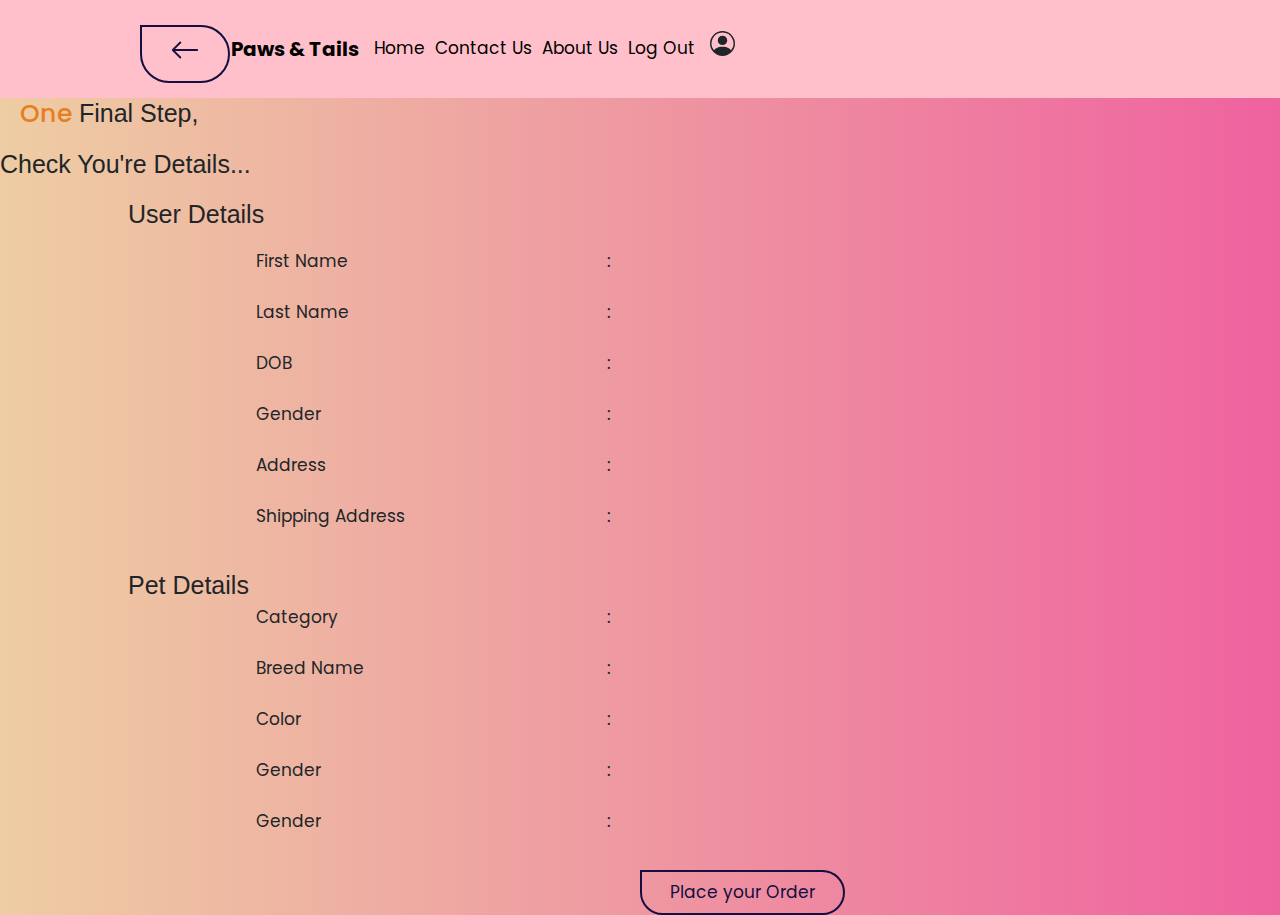
<file: orderplaced.html>
<!DOCTYPE html>
<html>
<head>
<meta charset="ISO-8859-1">
<title>order placed</title>
<link rel="stylesheet" href="https://maxcdn.bootstrapcdn.com/bootstrap/4.0.0/css/bootstrap.min.css" integrity="sha384-Gn5384xqQ1aoWXA+058RXPxPg6fy4IWvTNh0E263XmFcJlSAwiGgFAW/dAiS6JXm" crossorigin="anonymous">
<link rel="stylesheet" href="all.css">
<script src="https://maxcdn.bootstrapcdn.com/bootstrap/4.0.0/js/bootstrap.min.js" integrity="sha384-JZR6Spejh4U02d8jOt6vLEHfe/JQGiRRSQQxSfFWpi1MquVdAyjUar5+76PVCmYl" crossorigin="anonymous"></script>
<script src="https://code.jquery.com/jquery-3.2.1.slim.min.js" integrity="sha384-KJ3o2DKtIkvYIK3UENzmM7KCkRr/rE9/Qpg6aAZGJwFDMVNA/GpGFF93hXpG5KkN" crossorigin="anonymous"></script>
  <script src="https://cdnjs.cloudflare.com/ajax/libs/popper.js/1.12.9/umd/popper.min.js" integrity="sha384-ApNbgh9B+Y1QKtv3Rn7W3mgPxhU9K/ScQsAP7hUibX39j7fakFPskvXusvfa0b4Q" crossorigin="anonymous"></script>
  <script src="https://maxcdn.bootstrapcdn.com/bootstrap/4.0.0/js/bootstrap.min.js" integrity="sha384-JZR6Spejh4U02d8jOt6vLEHfe/JQGiRRSQQxSfFWpi1MquVdAyjUar5+76PVCmYl" crossorigin="anonymous"></script>

</head>
<body style="  background-image:linear-gradient(to right, #eecda3, #ef629f);">

<section class="colored-section" id="title" style="background-color: pink ">

    <div class="container-fluid" style="font-size:17px">

      <!-- Nav Bar -->

      <nav class="navbar navbar-expand-lg navbar-dark" style="font-size:17px">
      <div class="btn" onclick="history.back()">
		<svg xmlns="http://www.w3.org/2000/svg" width="30" height="30" fill="currentColor" class="bi bi-arrow-left" viewBox="0 0 16 16">
  <path fill-rule="evenodd" d="M15 8a.5.5 0 0 0-.5-.5H2.707l3.147-3.146a.5.5 0 1 0-.708-.708l-4 4a.5.5 0 0 0 0 .708l4 4a.5.5 0 0 0 .708-.708L2.707 8.5H14.5A.5.5 0 0 0 15 8z"/>
</svg></div>
        <a class="navbar-brand" href="" style="color:black;padding-left:1px;font-size: 20px"><b>Paws & Tails</b></a>

        <button class="navbar-toggler" type="button" data-toggle="collapse" data-target="#navbarTogglerDemo02">
            <span class="navbar-toggler-icon"></span>
        </button>

        <div class="collapse navbar-collapse" id="navbarTogglerDemo02">

          <ul class="navbar-nav mr-auto justify-content-left">
          <li class="nav-item">
              <a class="nav-link" href="MainPage.html" style="color:black">Home</a>
            </li>
            <li class="nav-item">
              <a class="nav-link" href="contactus.html" style="color:black">Contact Us</a>
            </li>
            <li class="nav-item">
              <a class="nav-link" href="aboutus.html" style="color:black">About Us</a>
            </li>
            <li class="nav-item">
              <a class="nav-link"  href="LoginSignin.html" style="color:black">Log Out</a>
            </li>
            <li class="nav-item">
						<div class="btnn" style="padding-left:10px">
							<svg xmlns="http://www.w3.org/2000/svg" width="25" height="25" fill="currentColor" class="bi bi-person-circle" viewBox="0 0 16 16">
  								<path d="M11 6a3 3 0 1 1-6 0 3 3 0 0 1 6 0z"/>
  									<path fill-rule="evenodd" d="M0 8a8 8 0 1 1 16 0A8 8 0 0 1 0 8zm8-7a7 7 0 0 0-5.468 11.37C3.242 11.226 4.805 10 8 10s4.757 1.225 5.468 2.37A7 7 0 0 0 8 1z"/>
							</svg>
						</div>
						</li>
          </ul>
        </div>
      </nav>
      <!-- Title -->
  </section> 
  
  
<h2 style="font-size: 25px"><span style="color:#e67e22;padding-left: 20px">One</span> Final Step,</h1></h2><br>
 <h3 style="font-size: 25px">Check you're Details... </h3><br>
 <h2 style="font-size: 25px;padding-left:10%">User Details</h2><br>
 <div style="font-size: 17px;padding-left:20%">
	 <div class="row" >
	 	<div class="col-4">First Name</div>
	 	<div class="col-4">:</div> 
	 </div>
	 <br>
	 <div class="row">
	 	<div class="col-4">Last Name</div>
	 	<div class="col-4">:</div> 
	 </div>
	 <br>
	 <div class="row">
	 	<div class="col-4">DOB</div>
	 	<div class="col-4">:</div> 
	 </div><br>
	 <div class="row">
	 	<div class="col-4">Gender</div>
	 	<div class="col-4">:</div> 
	 </div><br>
	 <div class="row">
	 	<div class="col-4">Address</div>
	 	<div class="col-4">:</div> 
	 </div><br>
	 <div class="row">
	 	<div class="col-4">Shipping Address</div>
	 	<div class="col-4">:</div> 
	 </div><br>
 </div>
		<br>
	
	<h2 style="font-size: 25px;padding-left:10%">Pet Details</h2>
	<div style="font-size: 17px;padding-left:20%">
	 <div class="row">
	 	<div class="col-4">Category</div>
	 	<div class="col-4">:</div> 
	 </div><br>
	 
	 <div class="row">
	 	<div class="col-4">Breed Name</div>
	 	<div class="col-4">:</div> 
	 </div>
	 <br>
	 <div class="row">
	 	<div class="col-4">Color</div>
	 	<div class="col-4">:</div> 
	 </div><br>
	 <div class="row">
	 	<div class="col-4">Gender</div>
	 	<div class="col-4">:</div> 
	 </div><br>
	 <div class="row">
	 	<div class="col-4">Gender</div>
	 	<div class="col-4">:</div> 
	 </div><br>
 </div>
	<div style="padding-left:50%" >
	<button class="btn btn-dark" type="button" onclick=order()>Place your Order</button>
	</div>
</body>
<script>
console.log("hi");
function order(){
	alert("Your order is placed.Thanks for Using Paws & Tails :)")
	
}
</script>
</html>
</file>
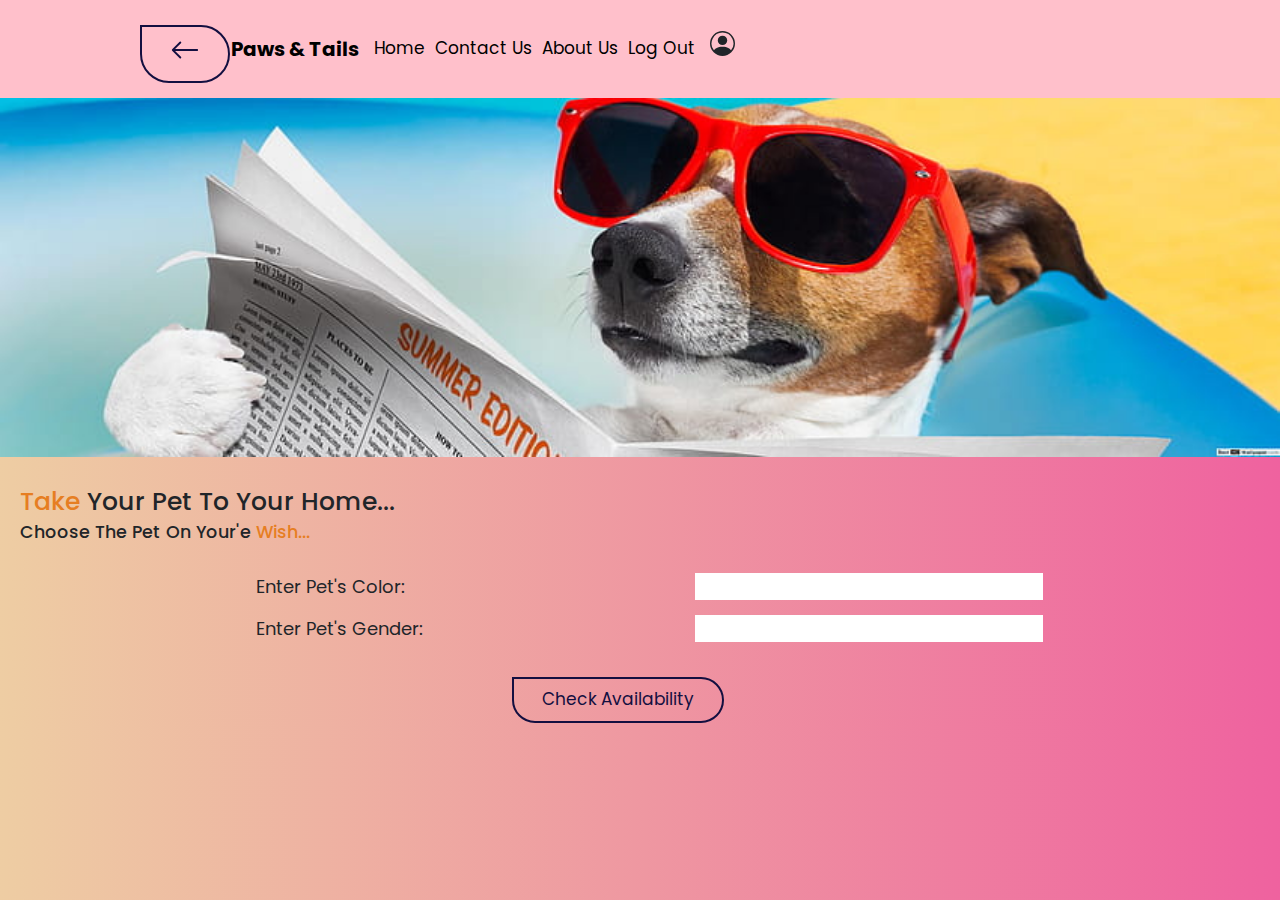
<file: payment.html>
<!DOCTYPE html>
<html>
<head>
<meta charset="ISO-8859-1">
<title>Payment</title>
<link rel="stylesheet" href="https://maxcdn.bootstrapcdn.com/bootstrap/4.0.0/css/bootstrap.min.css" integrity="sha384-Gn5384xqQ1aoWXA+058RXPxPg6fy4IWvTNh0E263XmFcJlSAwiGgFAW/dAiS6JXm" crossorigin="anonymous">
<link rel="stylesheet" href="all.css">
<script src="https://maxcdn.bootstrapcdn.com/bootstrap/4.0.0/js/bootstrap.min.js" integrity="sha384-JZR6Spejh4U02d8jOt6vLEHfe/JQGiRRSQQxSfFWpi1MquVdAyjUar5+76PVCmYl" crossorigin="anonymous"></script>
<script src="https://cdn.jsdelivr.net/npm/bootstrap@5.3.0-alpha1/dist/js/bootstrap.bundle.min.js" integrity="sha384-w76AqPfDkMBDXo30jS1Sgez6pr3x5MlQ1ZAGC+nuZB+EYdgRZgiwxhTBTkF7CXvN" crossorigin="anonymous"></script>
<script src="https://code.jquery.com/jquery-3.2.1.slim.min.js" integrity="sha384-KJ3o2DKtIkvYIK3UENzmM7KCkRr/rE9/Qpg6aAZGJwFDMVNA/GpGFF93hXpG5KkN" crossorigin="anonymous"></script>
  <script src="https://cdnjs.cloudflare.com/ajax/libs/popper.js/1.12.9/umd/popper.min.js" integrity="sha384-ApNbgh9B+Y1QKtv3Rn7W3mgPxhU9K/ScQsAP7hUibX39j7fakFPskvXusvfa0b4Q" crossorigin="anonymous"></script>
  <script src="https://maxcdn.bootstrapcdn.com/bootstrap/4.0.0/js/bootstrap.min.js" integrity="sha384-JZR6Spejh4U02d8jOt6vLEHfe/JQGiRRSQQxSfFWpi1MquVdAyjUar5+76PVCmYl" crossorigin="anonymous"></script>
</head>
<body style="  background-image:linear-gradient(to right, #eecda3, #ef629f);">
<section class="colored-section" id="title" style="background-color: pink ">

    <div class="container-fluid" style="font-size:17px">

      <!-- Nav Bar -->

      <nav class="navbar navbar-expand-lg navbar-dark" style="font-size:17px">
      <div class="btn" onclick="history.back()">
		<svg xmlns="http://www.w3.org/2000/svg" width="30" height="30" fill="currentColor" class="bi bi-arrow-left" viewBox="0 0 16 16">
  <path fill-rule="evenodd" d="M15 8a.5.5 0 0 0-.5-.5H2.707l3.147-3.146a.5.5 0 1 0-.708-.708l-4 4a.5.5 0 0 0 0 .708l4 4a.5.5 0 0 0 .708-.708L2.707 8.5H14.5A.5.5 0 0 0 15 8z"/>
</svg></div>
        <a class="navbar-brand" href="" style="color:black;padding-left:1px;font-size: 20px"><b>Paws & Tails</b></a>

        <button class="navbar-toggler" type="button" data-toggle="collapse" data-target="#navbarTogglerDemo02">
            <span class="navbar-toggler-icon"></span>
        </button>

        <div class="collapse navbar-collapse" id="navbarTogglerDemo02">

          <ul class="navbar-nav mr-auto justify-content-left">
          <li class="nav-item">
              <a class="nav-link" href="MainPage.html" style="color:black">Home</a>
            </li>
            <li class="nav-item">
              <a class="nav-link" href="contactus.html" style="color:black">Contact Us</a>
            </li>
            <li class="nav-item">
              <a class="nav-link" href="aboutus.html" style="color:black">About Us</a>
            </li>
            <li class="nav-item">
              <a class="nav-link"  href="LoginSignin.html" style="color:black">Log Out</a>
            </li>
            <li class="nav-item">
						<div class="btnn" style="padding-left:10px">
							<svg xmlns="http://www.w3.org/2000/svg" width="25" height="25" fill="currentColor" class="bi bi-person-circle" viewBox="0 0 16 16">
  								<path d="M11 6a3 3 0 1 1-6 0 3 3 0 0 1 6 0z"/>
  									<path fill-rule="evenodd" d="M0 8a8 8 0 1 1 16 0A8 8 0 0 1 0 8zm8-7a7 7 0 0 0-5.468 11.37C3.242 11.226 4.805 10 8 10s4.757 1.225 5.468 2.37A7 7 0 0 0 8 1z"/>
							</svg>
						</div>
						</li>
          </ul>
        </div>
      </nav>
      <!-- Title -->
  </section> 
<div>
<img style="width: 100%" src="doghome1.jpg" ><br><br><br>
<h1><span style="color:#e67e22;padding-left: 20px">Take</span> your pet to your Home...</h1>
<h3 style="padding-left: 20px">choose the pet on your'e <span style="color:#e67e22">Wish...</span></h3>
<br>
<p>
	<div class="row" style="font-size: 18px;padding-left: 20%">
		<div class="col-5">Enter pet's color:</div>
		<div class="col-5"><input type="text"></div>
	</div><br>
	<div class="row" style="font-size: 18px;padding-left: 20%">
		<div class="col-5">Enter pet's gender:</div>
		<div class="col-5"><input type="text"></div>
	</div><br>
</p>
</div>
<div style="padding-left:40%">
<button type="button" class="btn " data-bs-toggle="modal" data-bs-target="#staticBackdrop">
  Check Availability
</button>
</div>
<div class="modal fade" id="staticBackdrop" data-bs-backdrop="static" data-bs-keyboard="false" tabindex="-1" aria-labelledby="staticBackdropLabel" aria-hidden="true">
  <div class="modal-dialog">
    <div class="modal-content">
      <div class="modal-header">
        <h1 class="modal-title fs-5" id="staticBackdropLabel"><span style="color:#e67e22">You</span> founded Yours.</h1>
        <button type="button" class="btn-close" data-bs-dismiss="modal" aria-label="Close"></button>
      </div>
      <div class="modal-body">
      	<div class="row" style="font-size: 18px">
			<div class="col-5">Enter Pincode:</div>
			<div class="col-5"><input type="text" style="border-color: black"></div>
		</div><br>
        <div class="row" style="font-size: 18px">
			<div class="col-5">Enter Shipping Address:</div>
			<div class="col-5"><textarea></textarea></div>
	</div><br>
      </div>
      <div class="modal-footer">
        <button type="button" class="btn btn-secondary" data-bs-dismiss="modal">Close</button>
        <button type="button" class="btn btn-primary" onclick="location.replace('orderplaced.html');">Place Order</button>
      </div>
    </div>
  </div>
</div>

<!--  <h1>You are requested to Enter the Details........</h1>
<div class="pay"><br>

<!-- Details of pet 

<h2>User Details</h2>
<form action="orderplaced.html">
	<table class="table">
		<tr>
		 <td>First Name</td><td>:</td><td><input type="text"></td>
		</tr>
		<tr>
		 <td>Last Name</td><td>:</td><td><input type="text"></td>
		</tr>
		<tr>
		 <td>DOB</td><td>:</td><td><input type="text"></td>
		</tr>
		<tr>
		 <td>Gender</td><td>:</td><td><input type="text"></td>
		</tr>
		<tr>
		 <td>Address</td><td>:</td><td><input type="text"></td>
		</tr>
		<tr>
		 <td>Shipping Address</td><td>:</td><td><input type="text"></td>
		</tr>
		<br>
	</table>
	
	<!-- Details of pet 
	
	<h2>Pet Details</h2>
	<table class="table">
		<tr>
		 <td>Category</td><td>:</td><td><input type="radio"  name="category">Dog<br>
		 								<input type="radio"  name="category">Cat<br>
		 								<input type="radio"  name="category">Bird<br>
		 	</td>
		 	</tr>
		<tr>
		 <td>Breed Name</td><td>:</td><td><input type="text"></td>
		</tr>
		<tr>
		 <td>Color</td><td>:</td><td><input type="text"></td>
		</tr>
		<tr>
		 <td>Gender</td><td>:</td><td><input type="radio"  name="petgender">Male<br>
									  <input type="radio"  name="petgender">Female
		 </td>
		</tr>
		<tr>
		 <td>Vaccination</td><td>:</td><td><input type="radio" name="vacci">Yes<br>
		 <input type="radio" name="vacci">No
		</tr>
		
		<tr>
		 <td>Shipping Address</td><td>:</td><td><input type="text"></td>
		</tr>
		<br>		
	</table>
	<div style="padding-left:50%">
	<button class="btn btn-dark" type="submit">Continue</button>
	</div>
	</form>
</div>
-->
</body>
<script src="general.js"></script>
<script >
	function available() {
	 		 document.querySelector(".addcontent").classList.remove("hidden");		
	}
</script>
</html>
</file>
<file: MainPageCss.css>
@charset "ISO-8859-1";

body {
  font-family: "Montserrat";
  text-align: center;
}

h1, h2, h3, h4, h5, h6 {
  font-family: "Montserrat-Bold";
}

p {
  color: #8f8f8f;
}
.hidden1{
	display:none;
}
/* Headings */




.big-heading {
  font-family: "Montserrat-Black";
  font-size: 3.5rem;
  line-height: 1.5;
}

.section-heading {
  font-size: 3rem;
  line-height: 1.5;
}

/* Containers */

.container-fluid{
  padding: 7% 15%;
}

/* Sections */

.colored-section {
  background-color: #ff4c68;
  color: #fff;
}

.white-section {
  background-color: #fff;
}

/* Navigation Bar */

.navbar {
  padding: 0 0 4.5rem;
}

.navbar-brand {
  font-family: "Ubuntu";
  font-size: 2.5rem;
  font-weight: bold;
}

.nav-item {
  padding: 0 18px;
}

.nav-link {
  font-size: 1.2rem;
  font-family: "Montserrat-Light";
}

/* Buttons */

.download-button {
  margin: 5% 3% 5% 0;
}

/* Title Section */

#title {
  background-color: #ff4c68;
  color: #fff;
  text-align: left;
}

#title .container-fluid {
  padding: 3% 15% 7%;
}

/* Title Image */
/*
.title-image {
  width: 60%;
  transform: rotate(25deg);
  position: absolute;
  right: 30%;
}
*/

/* Features Section */

#features {
  position: relative;
}

.feature-title {
  font-size: 1.5rem;
}

.feature-box {
  padding: 4.5%;
}

.icon {
  color: #ef8172;
  margin-bottom: 1rem;
}

.icon:hover {
  color: #ff4c68;
}

/* Testimonial Section */

#testimonials {
  background-color: #ef8172;
}

.testimonial-text {
  font-size: 3rem;
  line-height: 1.5;
}

.testimonial-image {
  width: 10%;
  border-radius: 100%;
  margin: 20px;
}


#press {
  background-color: #ef8172;
  padding-bottom: 3%;
}

.press-logo {
  width: 15%;
  margin: 20px 20px 50px;
}

/* Pricing Section */

#pricing {
  padding: 100px;
}

.price-text {
  font-size: 3rem;
  line-height: 1.5;
}

.Dogs .Cats .Birds {
  padding-top: 50px;
}

/* CTA Section */


/* Footer Section */


.social-icon {
  margin: 20px 10px;
}

@media (max-width: 1028px) {

  #title {
    text-align: center;
  }

  .title-image {
    position: static;
    transform: rotate(0);
  }
}
.catimg{
	width:460px; 
	height:276px;
	overflow:hidden;
	background-image:url(https://static.guim.co.uk/sys-images/MONEY/Pix/pictures/2013/1/11/1357903674323/Orlando-the-ginger-cat-008.jpg);
  position:absolute;
  margin:auto;
  top:0;
  bottom:0;
  left:0;
  right:0;
  box-shadow:0 0 10px 1px #000
}		
.catimg2 {
	width:0; 
	height:276px;
	overflow:hidden;
	margin-left:-50px;
	transform:skew(-20deg);
	transition:width 1s ease;
}		
.catimg:hover .catimg2 {
	width:574px;
}
.catimg3 {
	width:574px; 
	height:276px;
	transform:skew(20deg);
	margin-left:-64px;
	background-image:url(https://static.guim.co.uk/sys-images/Guardian/About/General/2013/1/9/1357733496816/RUSSIA-ANIMALS-PETS-CAT-010.jpg);
	background-position:114px 0;
}		
.btnpug .btnhus .btnlab .btngol{
	width:200px;
}
</file>
<file: all.css>
@charset "ISO-8859-1";
@import url("https://fonts.googleapis.com/css2?family=Poppins:wght@100;300;400;500;600&display=swap");
* {
  font-family: 'Poppins', sans-serif;
  margin: 0;
  padding: 0;
  -webkit-box-sizing: border-box;
          box-sizing: border-box;
  outline: none;
  border: none;
  text-decoration: none;
  text-transform: capitalize;
  -webkit-transition: .2s linear;
  transition: .2s linear;
}

html {
  font-size: 62.5%;
  overflow-x: hidden;
  scroll-behavior: smooth;
  scroll-padding-top: 4rem;
}

html::-webkit-scrollbar {
  width: 1rem;
}

html::-webkit-scrollbar-track {
  background: transparent;
}

html::-webkit-scrollbar-thumb {
  background: #e67e22;
  border-radius: 5rem;
}

section {
  padding: 1rem 9%;
}

.heading {
  padding-bottom: 2rem;
  text-align: center;
  font-size: 3.5rem;
  color: #130f40;
}

.heading span {
  color: #e67e22;
}

.btn {
  display: inline-block;
  margin-top: 1rem;
  padding: .8rem 2.8rem;
  border-radius: 5rem;
  border-top-left-radius: 0;
  border: 0.2rem solid #130f40;
  cursor: pointer;
  background: none;
  color: #130f40;
  font-size: 1.7rem;
  overflow: hidden;
  z-index: 0;
  position: relative;
}

.btn::before {
  content: '';
  position: absolute;
  top: 0;
  left: 0;
  height: 100%;
  width: 100%;
  background: #130f40;
  z-index: -1;
  -webkit-transition: .2s linear;
  transition: .2s linear;
  -webkit-clip-path: circle(0% at 0% 5%);
          clip-path: circle(0% at 0% 5%);
}

.btn:hover::before {
  -webkit-clip-path: circle(100%);
          clip-path: circle(100%);
}

.btn:hover {
  color: #fff;
}

@-webkit-keyframes fadeIn {
  0% {
    -webkit-transform: translateY(3rem);
            transform: translateY(3rem);
    opacity: 0;
  }
}

@keyframes fadeIn {
  0% {
    -webkit-transform: translateY(3rem);
            transform: translateY(3rem);
    opacity: 0;
  }
}

.header {
  background: #fff;
  display: -webkit-box;
  display: -ms-flexbox;
  display: flex;
  -webkit-box-align: center;
      -ms-flex-align: center;
          align-items: center;
  -webkit-box-pack: justify;
      -ms-flex-pack: justify;
          justify-content: space-between;
  padding: 2rem 9%;
  -webkit-box-shadow: 0 0.5rem 1.5rem rgba(0, 0, 0, 0.1);
          box-shadow: 0 0.5rem 1.5rem rgba(0, 0, 0, 0.1);
  position: fixed;
  top: 0;
  left: 0;
  right: 0;
  z-index: 1000;
  -webkit-transform: translateY(-10rem);
          transform: translateY(-10rem);
}

.header.active {
  -webkit-transform: translateY(0rem);
          transform: translateY(0rem);
}

.header .logo {
  font-size: 2.5rem;
  color: #130f40;
  font-weight: bolder;
}

.header .logo i {
  color: #e67e22;
}

.header .navbar a {
  margin: 0 1rem;
  font-size: 1.7rem;
  color: #666;
}

.header .navbar a:hover {
  color: #e67e22;
}

.header .icons a,
.header .icons div {
  font-size: 2.5rem;
  margin-left: 1.5rem;
  color: #130f40;
  cursor: pointer;
}

.header .icons a:hover,
.header .icons div:hover {
  color: #e67e22;
}

.header .login-form {
  position: absolute;
  top: 120%;
  right: 2rem;
  width: 35rem;
  border-radius: 1rem;
  background: #fff;
  -webkit-box-shadow: 0 0.5rem 1.5rem rgba(0, 0, 0, 0.1);
          box-shadow: 0 0.5rem 1.5rem rgba(0, 0, 0, 0.1);
  padding: 2rem;
  display: none;
}

.header .login-form.active {
  display: block;
  -webkit-animation: fadeIn .4s linear;
          animation: fadeIn .4s linear;
}

.header .login-form h3 {
  color: #130f40;
  font-size: 2.5rem;
  padding-bottom: .5rem;
}

.header .login-form .box {
  width: 100%;
  border-bottom: 0.2rem solid #130f40;
  border-width: .1rem;
  padding: 1.5rem 0;
  font-size: 1.6rem;
  color: #130f40;
  text-transform: none;
  margin: 1rem 0;
}

.header .login-form .remember {
  display: -webkit-box;
  display: -ms-flexbox;
  display: flex;
  -webkit-box-align: center;
      -ms-flex-align: center;
          align-items: center;
  gap: .5rem;
  padding: 1rem 0;
}

.header .login-form .remember label {
  font-size: 1.5rem;
  cursor: pointer;
  color: #666;
}

.header .login-form .btn {
  width: 100%;
  text-align: center;
  margin: 1.5rem 0;
}

.header .login-form .btn:hover {
  background: #130f40;
}

.header .login-form .links {
  display: -webkit-box;
  display: -ms-flexbox;
  display: flex;
  -webkit-box-pack: justify;
      -ms-flex-pack: justify;
          justify-content: space-between;
  -webkit-box-align: center;
      -ms-flex-align: center;
          align-items: center;
  margin-top: 1rem;
}

.header .login-form .links a {
  font-size: 1.4rem;
  color: #e67e22;
}

.header .login-form .links a:hover {
  color: #130f40;
  text-decoration: underline;
}

#menu-btn {
  display: none;
}
.catbground{
	font-size:10px;
  min-height: 100vh;
  display: -webkit-box;
  display: -ms-flexbox;
  display: flex;
  -webkit-box-align: center;
      -ms-flex-align: center;
          align-items: center;
  -webkit-box-pack: end;
      -ms-flex-pack: end;
          justify-content: flex-end;
  background: url(catbg.webp) no-repeat;
  background-position: center;
  background-size: cover;
  position: relative;
}
.home {
  min-height: 100vh;
  display: -webkit-box;
  display: -ms-flexbox;
  display: flex;
  -webkit-box-align: center;
      -ms-flex-align: center;
          align-items: center;
  -webkit-box-pack: end;
      -ms-flex-pack: end;
          justify-content: flex-end;
  background: url(home_bg_img.jpg) no-repeat;
  background-position: center;
  background-size: cover;
  position: relative;
}

.home .content {
  width: 50rem;
}

.home .content h3 {
  font-size: 6rem;
  color: #fff;
  padding-bottom: 1rem;
}

.home .content h3 span {
  color: #e67e22;
}

.home .content .btn {
  color: #fff;
  border-color: #fff;
}

.home .content .btn:hover {
  color: #130f40;
}

.home .content .btn::before {
  background: #fff;
}

.home .wave {
  position: absolute;
  bottom: 0;
  left: 0;
  width: 100%;
  height: 12rem;
}

.about {
  display: -webkit-box;
  display: -ms-flexbox;
  display: flex;
  -webkit-box-align: center;
      -ms-flex-align: center;
          align-items: center;
  -ms-flex-wrap: wrap;
      flex-wrap: wrap;
  gap: 2rem;
}

.about .image {
  -webkit-box-flex: 1;
      -ms-flex: 1 1 40rem;
          flex: 1 1 40rem;
}

.about .image img {
  width: 100%;
}

.about .content {
  -webkit-box-flex: 1;
      -ms-flex: 1 1 40rem;
          flex: 1 1 40rem;
}

.about .content h3 {
  color: #130f40;
  font-size: 4rem;
}

.about .content h3 span {
  color: #e67e22;
}

.about .content p {
  font-size: 1.6rem;
  color: #666;
  padding: 1rem 0;
  line-height: 2;
}

.dog-food,
.cat-food {
  display: -webkit-box;
  display: -ms-flexbox;
  display: flex;
  -webkit-box-align: center;
      -ms-flex-align: center;
          align-items: center;
  -ms-flex-wrap: wrap;
      flex-wrap: wrap;
  padding: 2rem 0;
}

.dog-food .image,
.cat-food .image {
  -webkit-box-flex: 1;
      -ms-flex: 1 1 40rem;
          flex: 1 1 40rem;
}

.dog-food .image img,
.cat-food .image img {
  width: 100%;
}

.dog-food .content,
.cat-food .content {
  -webkit-box-flex: 1;
      -ms-flex: 1 1 40rem;
          flex: 1 1 40rem;
  text-align: center;
  padding: 2rem;
}

.dog-food .content h3,
.cat-food .content h3 {
  font-size: 3.5rem;
  color: #130f40;
}

.dog-food .content h3 span,
.cat-food .content h3 span {
  color: #e67e22;
}

.dog-food .content p,
.cat-food .content p {
  padding: 1rem 0;
  line-height: 2;
  color: #666;
  font-size: 1.6rem;
}

.dog-food .content .amount,
.cat-food .content .amount {
  font-size: 3.5rem;
  color: #130f40;
  padding: .5rem 0;
}

.dog-food .content a img,
.cat-food .content a img {
  height: 15rem;
  margin-top: 1rem;
}

.dog-food .content a:hover img,
.cat-food .content a:hover img {
  -webkit-transform: rotate(15deg);
          transform: rotate(15deg);
}

.cat-food {
  -ms-flex-wrap: wrap-reverse;
      flex-wrap: wrap-reverse;
}

.shop .box-container {
  display: -ms-grid;
  display: grid;
  /*-ms-grid-columns: (minmax(30rem, 1fr))[auto-fit];
      grid-template-columns: repeat(auto-fit, minmax(30rem, 1fr));
  gap: 1.5rem;*/
}

.shop .box-container .box {
  position: relative;
  overflow: hidden;
}

.shop .box-container .box:hover .image img {
  -webkit-transform: scale(1.1);
          transform: scale(1.1);
}

.shop .box-container .box:hover .icons {
  -webkit-transform: translateX(0rem);
          transform: translateX(0rem);
}

.shop .box-container .box .image {
  height: 45rem;
  width: 100%;
  overflow: hidden;
}

.shop .box-container .box .image img {
  height: 100%;
  width: 100%;
  -o-object-fit: cover;
     object-fit: cover;
}

.shop .box-container .box .icons {
  position: absolute;
  top: 1rem;
  right: 2rem;
  z-index: 10;
  -webkit-transform: translateX(10rem);
          transform: translateX(10rem);
}

.shop .box-container .box .icons a {
  display: block;
  width: 5rem;
  height: 5rem;
  line-height: 5rem;
  font-size: 2.2rem;
  margin-top: 1rem;
  background: #fff;
  color: #130f40;
  text-align: center;
}

.shop .box-container .box .icons a:hover {
  color: #fff;
  background: #e67e22;
}

.shop .box-container .box .content {
  padding: 1rem 0;
  text-align: center;
}

.shop .box-container .box .content h3 {
  font-size: 2.2rem;
  color: #130f40;
  padding-bottom: .5rem;
}

.shop .box-container .box .content .amount {
  font-size: 2rem;
  color: #e67e22;
}

.services .box-container {
  display: -ms-grid;
  display: grid;
 /* -ms-grid-columns: (minmax(30rem, 1fr))[auto-fit];
      grid-template-columns: repeat(auto-fit, minmax(30rem, 1fr));
  gap: 1.5rem;*/
}

.services .box-container .box {
  background: #eee;
  padding: 3rem;
  text-align: center;
  border-radius: 33% 67% 70% 30% / 30% 30% 70% 70%;
}

.services .box-container .box:nth-child(even) {
  border-radius: 79% 21% 81% 19% / 58% 93% 7% 42%;
}

.services .box-container .box:hover {
  border-radius: .5rem;
}

.services .box-container .box i {
  height: 6.5rem;
  width: 6.5rem;
  line-height: 6.5rem;
  font-size: 3rem;
  color: #fff;
  background: #e67e22;
  border-radius: 50%;
  margin-bottom: .5rem;
}

.services .box-container .box h3 {
  font-size: 2.2rem;
  color: #130f40;
  padding: 1rem 0;
}

.plan .box-container {
  display: -ms-grid;
  display: grid;
  /*-ms-grid-columns: (minmax(30rem, 1fr))[auto-fit];
      grid-template-columns: repeat(auto-fit, minmax(30rem, 1fr));
   gap: 1.5rem;*/
}

.plan .box-container .box {
  position: relative;
  padding: 2rem;
  border-radius: .5rem;
  position: relative;
  margin-bottom: 2rem;
  background: #eee;
}

.plan .box-container .box .btn {
  position: absolute;
  bottom: -2rem;
  right: 2rem;
  background: #fff;
}

.plan .box-container .box .title {
  text-align: center;
  color: #e67e22;
  font-size: 2rem;
}

.plan .box-container .box .day {
  text-align: center;
  color: #130f40;
  font-size: 3.5rem;
}

.plan .box-container .box .icon {
  color: #e67e22;
  font-size: 5rem;
  padding: 2rem 0;
}

.plan .box-container .box .list {
  margin: 1rem 0;
}

.plan .box-container .box .list p {
  display: -webkit-box;
  display: -ms-flexbox;
  display: flex;
  -webkit-box-align: center;
      -ms-flex-align: center;
          align-items: center;
  -webkit-box-pack: justify;
      -ms-flex-pack: justify;
          justify-content: space-between;
  font-size: 1.4rem;
  color: #666;
  padding: 1rem 0;
}

.plan .box-container .box .list p span {
  color: #e67e22;
}

.plan .box-container .box .amount {
  font-size: 5rem;
  font-weight: bolder;
  color: #130f40;
}

.plan .box-container .box .amount span {
  font-size: 3rem;
}

.contact {
  padding: 2rem 0;
  display: -webkit-box;
  display: -ms-flexbox;
  display: flex;
  -webkit-box-align: center;
      -ms-flex-align: center;
          align-items: center;
  -ms-flex-wrap: wrap;
      flex-wrap: wrap;
  gap: 3rem;
}

.contact .image {
  -webkit-box-flex: 1;
      -ms-flex: 1 1 40rem;
          flex: 1 1 40rem;
}

.contact .image img {
  width: 100%;
}

.contact form {
  -webkit-box-flex: 1;
      -ms-flex: 1 1 40rem;
          flex: 1 1 40rem;
  padding: 2rem 7%;
}

.contact form .btn {
  width: 100%;
  text-align: center;
}

.contact form .btn:hover {
  background: #130f40;
}

.contact form h3 {
  font-size: 3rem;
  padding-bottom: 1rem;
  color: #130f40;
}

.contact form .box, .contact form textarea {
  width: 100%;
  border-bottom: 0.2rem solid #130f40;
  border-width: .1rem;
  font-size: 1.6rem;
  text-transform: none;
  color: #130f40;
  padding: 1.5rem 0;
  margin: 1rem 0;
}

.contact form textarea {
  height: 15rem;
  resize: none;
}

.footer {
  position: relative;
  background: url(../image/footer_background.jpg) no-repeat;
  background-position: center;
  background-size: center;
  padding-top: 10rem;
  padding-bottom: 2rem;
}

.footer img {
  position: absolute;
  top: 0;
  left: 0;
  height: 10rem;
  width: 100%;
}

.footer .share {
  display: -webkit-box;
  display: -ms-flexbox;
  display: flex;
  -webkit-box-pack: center;
      -ms-flex-pack: center;
          justify-content: center;
  -ms-flex-wrap: wrap;
      flex-wrap: wrap;
  gap: 1.5rem;
}

.footer .share a {
  color: #fff;
  border-color: #fff;
}

.footer .share a:hover {
  color: #130f40;
}

.footer .share a::before {
  background: #fff;
}

.footer .share a i {
  padding-right: .5rem;
}

.footer .credit {
  text-align: center;
  color: #fff;
  font-size: 2rem;
  padding: 2rem 1rem;
  margin-top: 2.5rem;
}

.footer .credit span {
  color: #e67e22;
}

@media (max-width: 991px) {
  html {
    font-size: 55%;
  }
  .header {
    padding: 2rem;
  }
  section {
    padding: 1rem 2rem;
  }
  .home {
    -webkit-box-pack: center;
        -ms-flex-pack: center;
            justify-content: center;
    background-position: right;
  }
  .home .content {
    text-align: center;
    padding-bottom: 5rem;
  }
  .home .content h3 {
    font-size: 4.5rem;
  }
}

@media (max-width: 768px) {
  #menu-btn {
    display: inline-block;
  }
  .header .navbar {
    position: absolute;
    top: 99%;
    left: 0;
    right: 0;
    background: #fff;
    -webkit-clip-path: polygon(0 0, 100% 0, 100% 0, 0 0);
            clip-path: polygon(0 0, 100% 0, 100% 0, 0 0);
  }
  .header .navbar.active {
    -webkit-clip-path: polygon(0 0, 100% 0, 100% 100%, 0 100%);
            clip-path: polygon(0 0, 100% 0, 100% 100%, 0 100%);
  }
  .header .navbar a {
    display: block;
    margin: 2rem;
    font-size: 2rem;
  }
}

@media (max-width: 450px) {
  html {
    font-size: 50%;
  }
  .header .login-form {
    width: 90%;
  }
}
/*# sourceMappingURL=style.css.map */
</file>
